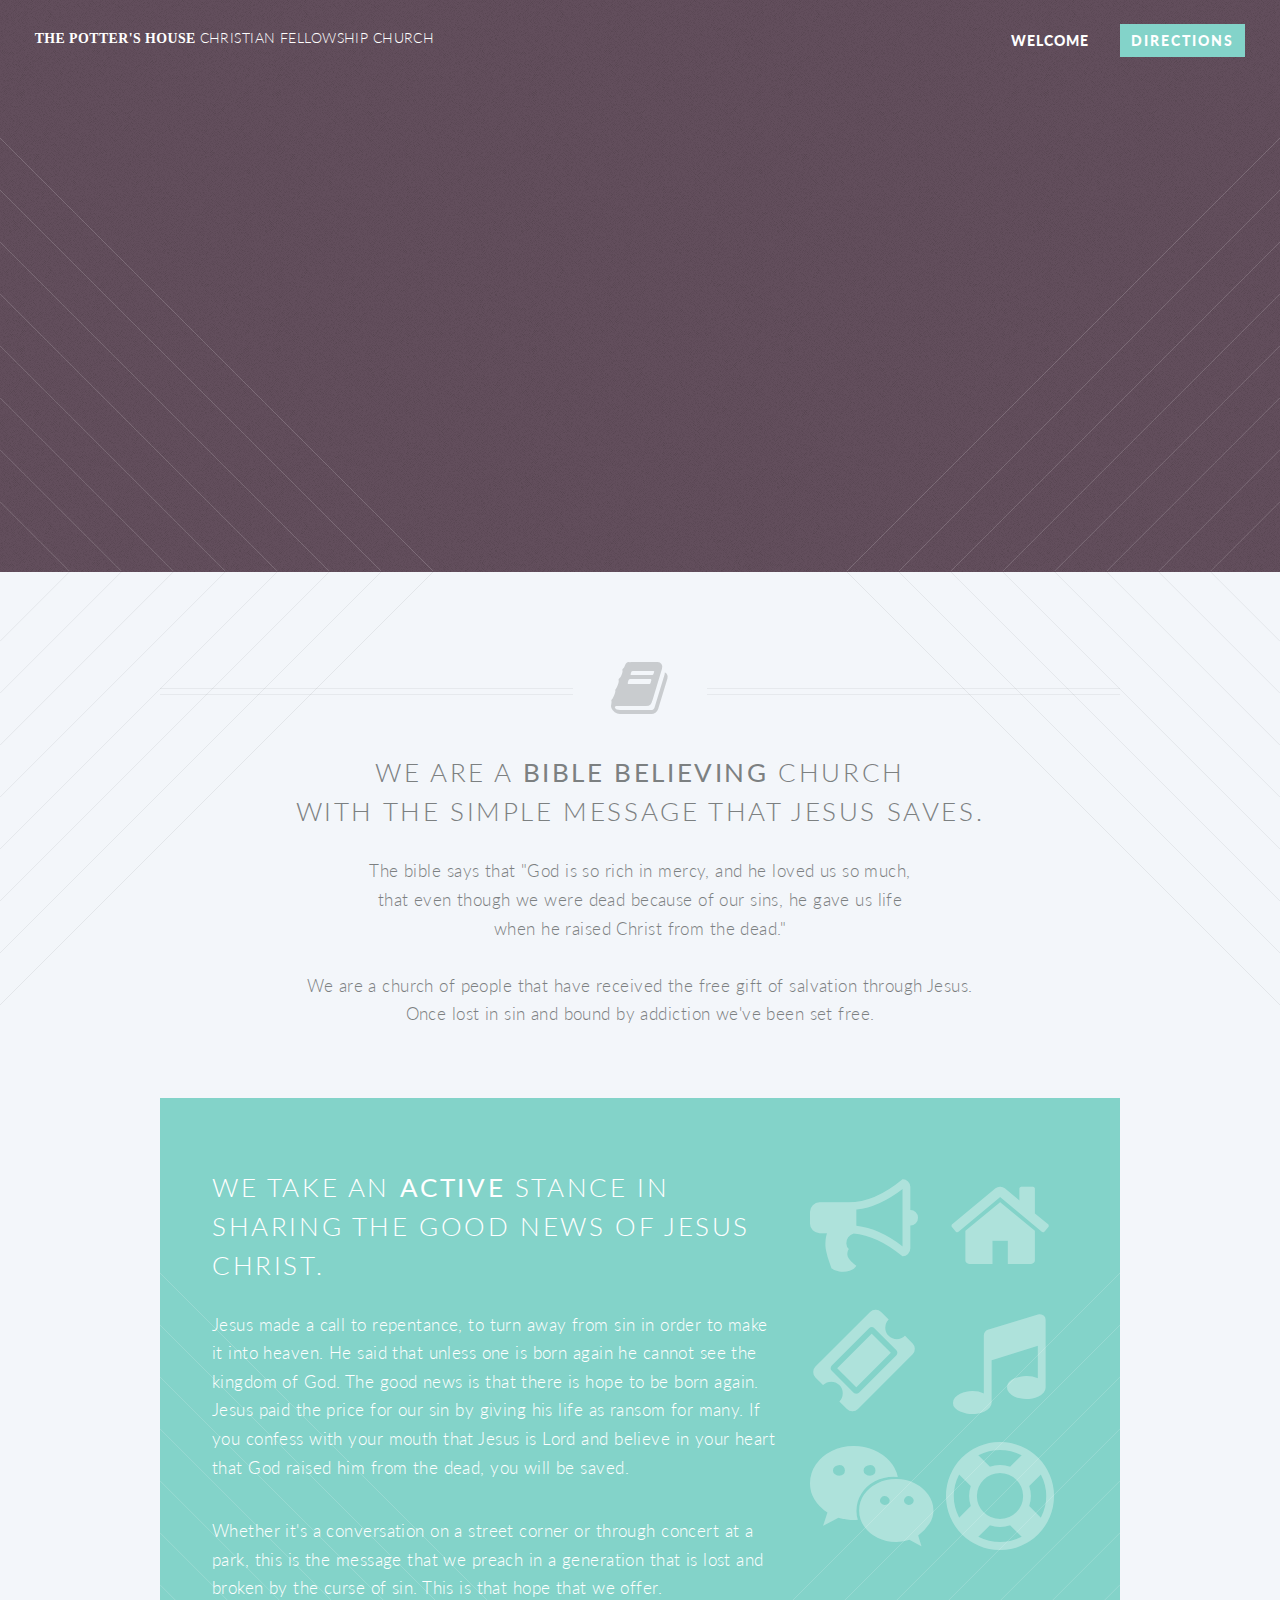
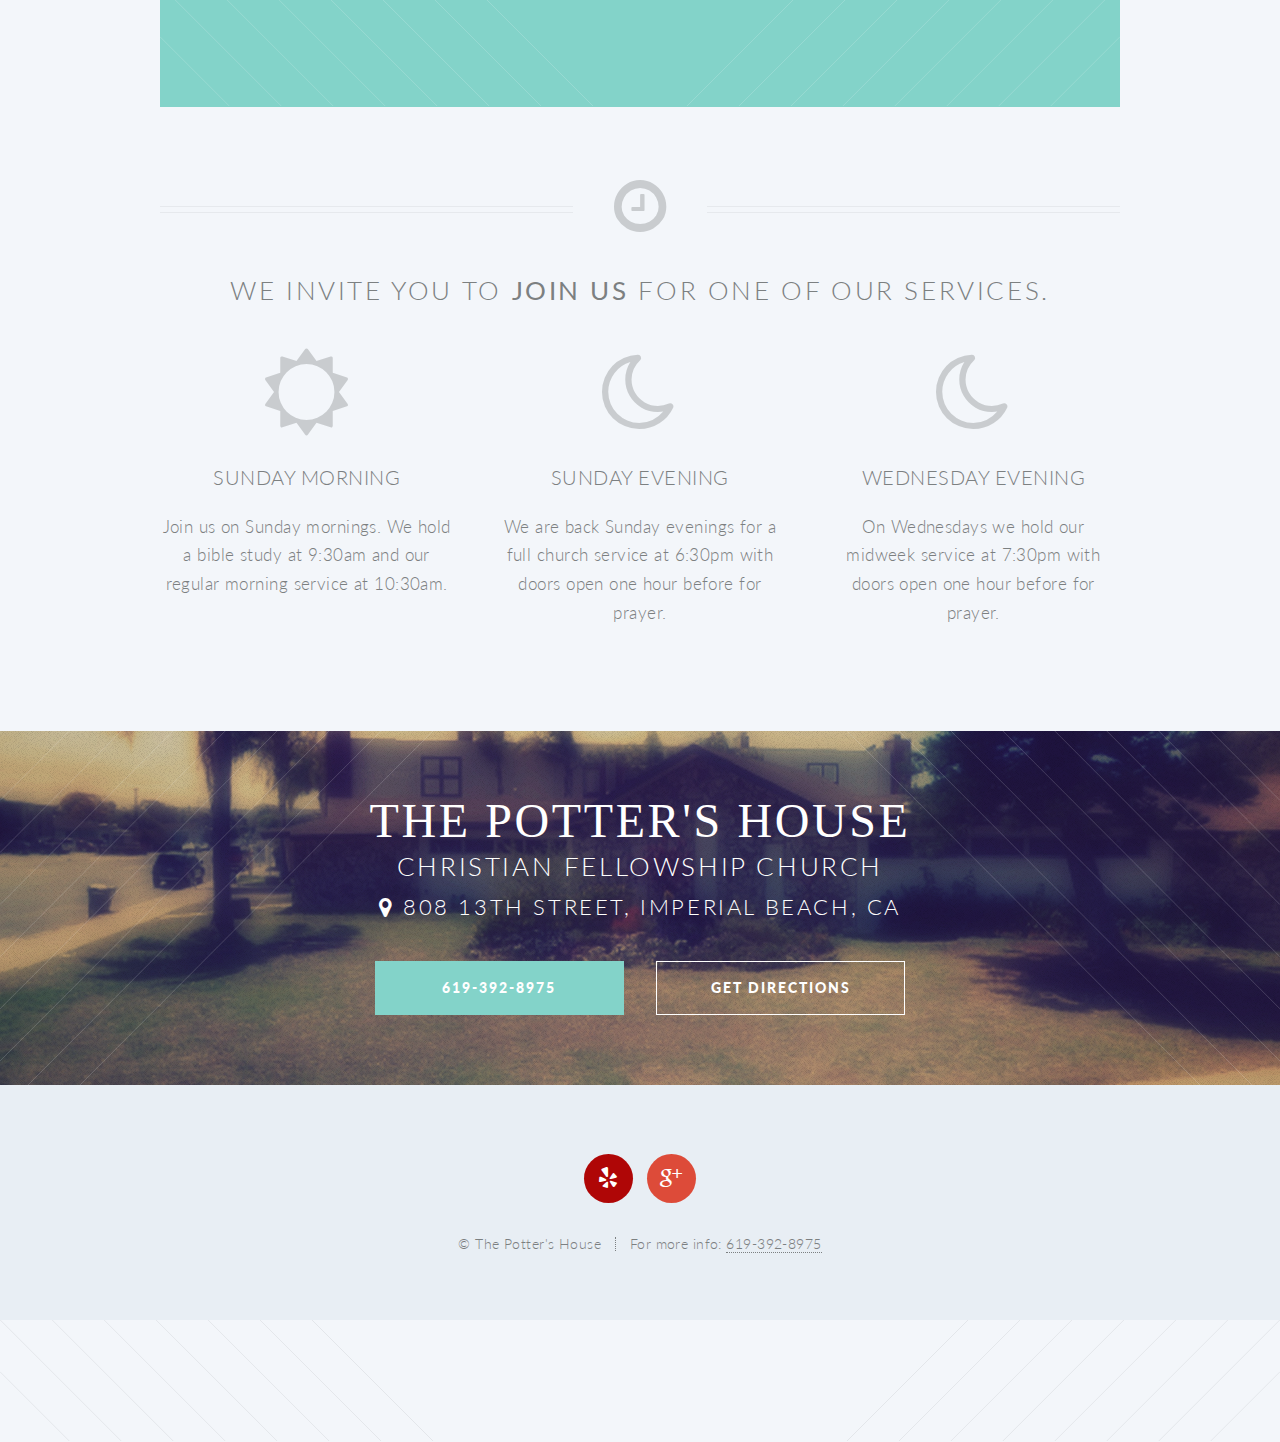
<file: index.html>
<!DOCTYPE HTML>
<!--
	Twenty by HTML5 UP
	html5up.net | @n33co
	Free for personal and commercial use under the CCA 3.0 license (html5up.net/license)
-->
<html>
	<head>
		<title>The Potter's House Christian Fellowship Church - Imperial Beach, CA</title>
		<meta http-equiv="content-type" content="text/html; charset=utf-8" />
		<meta name="description" content="" />
		<meta name="keywords" content="" />
		<!--[if lte IE 8]><script src="css/ie/html5shiv.js"></script><![endif]-->
		<script src="js/jquery.min.js"></script>
		<script src="js/jquery.dropotron.min.js"></script>
		<script src="js/jquery.scrolly.min.js"></script>
		<script src="js/jquery.scrollgress.min.js"></script>
		<script src="js/skel.min.js"></script>
		<script src="js/skel-layers.min.js"></script>
		<script src="js/init.js"></script>
    <link rel="stylesheet" href="css/socicon.css" />
		<noscript>
      <link href='http://fonts.googleapis.com/css?family=Cinzel:700' rel='stylesheet' type='text/css'>
			<link rel="stylesheet" href="css/skel.css" />
			<link rel="stylesheet" href="css/style.css" />
			<link rel="stylesheet" href="css/style-wide.css" />
			<link rel="stylesheet" href="css/style-noscript.css" />
		</noscript>
		<!--[if lte IE 8]><link rel="stylesheet" href="css/ie/v8.css" /><![endif]-->
		<!--[if lte IE 9]><link rel="stylesheet" href="css/ie/v9.css" /><![endif]-->
	</head>
	<body class="index">
	
		<!-- Header -->
			<header id="header" class="alt">
				<h1 id="logo"><a href="index.html">The Potter's House <span>Christian Fellowship Church</span></a></h1>
				<nav id="nav">
					<ul>
						<li class="current"><a href="index.html">Welcome</a></li>
            <li><a class="button special" target="_new" href="https://www.google.com/maps/dir//The+Potter's+House+Christian+Fellowship+Church,+808+13th+St,+Imperial+Beach,+CA+91932/@32.5826899,-117.1063099,17z/data=!4m9!4m8!1m0!1m5!1m1!1s0x80d94c41ccf01a27:0x5a7e1f4c4caec314!2m2!1d-117.106025!2d32.582003!3e4">Directions</a></li>
						<!--<li class="submenu">
							<a href="">Layouts</a>
							<ul>
								<li><a href="left-sidebar.html">Left Sidebar</a></li>
								<li><a href="right-sidebar.html">Right Sidebar</a></li>
								<li><a href="no-sidebar.html">No Sidebar</a></li>
								<li><a href="contact.html">Contact</a></li>
								<li class="submenu">
									<a href="">Submenu</a>
									<ul>
										<li><a href="#">Dolore Sed</a></li>
										<li><a href="#">Consequat</a></li>
										<li><a href="#">Lorem Magna</a></li>
										<li><a href="#">Sed Magna</a></li>
										<li><a href="#">Ipsum Nisl</a></li>
									</ul>
								</li>
							</ul>
						</li>-->
						<!--<li><a href="#" class="button special">Prayer Request</a></li>-->
					</ul>
				</nav>
			</header>

		<!-- Banner -->		
			<section id="banner">
				
				<!--
					".inner" is set up as an inline-block so it automatically expands
					in both directions to fit whatever's inside it. This means it won't
					automatically wrap lines, so be sure to use line breaks where
					appropriate (<br />).
				-->
				<div class="inner">
					
					<header>
						<h2>The Potter's House</h2>
					</header>
					<p>A Christian church in Imperial Beach, CA<br> where <strong>Jesus</strong> is changing lives.</p>
					<footer>
						<ul class="buttons vertical">
							<li><a href="#main" class="button fit scrolly">Tell Me More</a></li>
						</ul>
					</footer>
				
				</div>
				
			</section>
		
		<!-- Main -->
			<article id="main">

				<header class="special container">
					<span class="icon fa-book"></span>
					<h2>We are a <strong>bible believing</strong> church<br />
					with the simple message that Jesus saves.</h2>
					<p>The bible says that "God is so rich in mercy, and he loved us so much,<br>
          that even though we were dead because of our sins, he gave us life<br>when he raised Christ from the dead."</p>
          <br>
          <p>We are a church of people that have received the free gift of salvation through Jesus.
          <br>Once lost in sin and bound by addiction we've been set free.</p>
				</header>
					
				<!-- One -->
					<section class="wrapper style2 container special-alt">
						<div class="row half">
							<div class="8u">
							
								<header>
									<h2>We take an <strong>active</strong> stance in sharing the good news of Jesus Christ.</h2>
								</header>
								<p>Jesus made a call to repentance, to turn away from sin in order to make it into heaven. He said that unless one is born again he cannot see the kingdom of God.
                The good news is that there is hope to be born again. Jesus paid the price for our sin by giving his life as ransom for many. If you confess with your mouth that Jesus is Lord and believe in your heart that God raised him from the dead, you will be saved.</p>
                <p>Whether it's a conversation on a street corner or through concert at a park, this is the message that we preach in a generation that is lost and broken by the curse of sin. This is that hope that we offer.</p>
								<!--<footer>
									<ul class="buttons">
										<li><a href="#" class="button">Find Out More</a></li>
									</ul>
								</footer>-->
							</div>
							<div class="4u skel-cell-important">
							
								<ul class="featured-icons">
									<li><span class="icon fa-bullhorn"><span class="label">Street Preaching</span></span></li>
									<li><span class="icon fa-home"><span class="label">Door-to-door</span></span></li>
									<li><span class="icon fa-ticket"><span class="label">Drama</span></span></li>
									<li><span class="icon fa-music"><span class="label">Concerts</span></span></li>
									<li><span class="icon fa-wechat"><span class="label">One-on-one</span></span></li>
									<li><span class="icon fa-life-ring"><span class="label">Spreading Jesus</span></span></li>
								</ul>
							
							</div>				
						</div>
					</section>
					
				<!-- Two -->
					<section class="wrapper style1 container special">
            <div class="row">
              <div class="12u">
              	<header class="special" style="margin-bottom: 0">
                  <span class="icon fa-clock-o"></span>
									<h2>We invite you to <strong>join us</strong> for one of our services.</h2>
								</header>
              </div>
            </div>
						<div class="row">
							<div class="4u">
							
								<section>
									<span class="icon featured fa-sun-o"></span>
									<header>
										<h3>Sunday Morning</h3>
									</header>
									<p>Join us on Sunday mornings. We hold a bible study at 9:30am and our regular morning service at 10:30am.</p>
								</section>
							
							</div>
							<div class="4u">
							
								<section>
									<span class="icon featured fa-moon-o"></span>
									<header>
										<h3>Sunday Evening</h3>
									</header>
									<p>We are back Sunday evenings for a full church service at 6:30pm with doors open one hour before for prayer.</p>
								</section>
							
							</div>
							<div class="4u">
							
								<section>
									<span class="icon featured fa-moon-o"></span>
									<header>
										<h3>Wednesday Evening</h3>
									</header>
									<p>On Wednesdays we hold our midweek service at 7:30pm with doors open one hour before for prayer.</p>
								</section>
							
							</div>
						</div>
					</section>
					
				<!-- Three -->
					<!--<section class="wrapper style3 container special">
					
						<header class="major">
							<h2>Next look at this <strong>cool stuff</strong></h2>
						</header>
						
						<div class="row">
							<div class="6u">
							
								<section>
									<a href="#" class="image featured"><img src="images/pic01.jpg" alt="" /></a>
									<header>
										<h3>A Really Fast Train</h3>
									</header>
									<p>Sed tristique purus vitae volutpat commodo suscipit amet sed nibh. Proin a ullamcorper sed blandit. Sed tristique purus vitae volutpat commodo suscipit ullamcorper sed blandit lorem ipsum dolore.</p>
								</section>

							</div>
							<div class="6u">
							
								<section>
									<a href="#" class="image featured"><img src="images/pic02.jpg" alt="" /></a>
									<header>
										<h3>An Airport Terminal</h3>
									</header>
									<p>Sed tristique purus vitae volutpat commodo suscipit amet sed nibh. Proin a ullamcorper sed blandit. Sed tristique purus vitae volutpat commodo suscipit ullamcorper sed blandit lorem ipsum dolore.</p>
								</section>

							</div>
						</div>
						<div class="row">
							<div class="6u">
							
								<section>
									<a href="#" class="image featured"><img src="images/pic03.jpg" alt="" /></a>
									<header>
										<h3>Hyperspace Travel</h3>
									</header>
									<p>Sed tristique purus vitae volutpat commodo suscipit amet sed nibh. Proin a ullamcorper sed blandit. Sed tristique purus vitae volutpat commodo suscipit ullamcorper sed blandit lorem ipsum dolore.</p>
								</section>

							</div>
							<div class="6u">
							
								<section>
									<a href="#" class="image featured"><img src="images/pic04.jpg" alt="" /></a>
									<header>
										<h3>And Another Train</h3>
									</header>
									<p>Sed tristique purus vitae volutpat commodo suscipit amet sed nibh. Proin a ullamcorper sed blandit. Sed tristique purus vitae volutpat commodo suscipit ullamcorper sed blandit lorem ipsum dolore.</p>
								</section>

							</div>
						</div>

						<footer class="major">
							<ul class="buttons">
								<li><a href="#" class="button">See More</a></li>
							</ul>
						</footer>
					
					</section>
					
			</article>-->

		<!-- CTA -->
			<section id="cta">
			
				<header>
					<h2>
            <strong>The Potter's House</strong>
            <br>Christian Fellowship Church
            <br><span class="address icon fa-map-marker"> 808 13th Street, Imperial Beach, CA</span>
          </h2>
				</header>
				<footer>
					<ul class="buttons">
						<li><a href="tel:619-392-8975" class="button special">619-392-8975</a></li>
						<li><a target="_new" href="https://www.google.com/maps/dir//The+Potter's+House+Christian+Fellowship+Church,+808+13th+St,+Imperial+Beach,+CA+91932/@32.5826899,-117.1063099,17z/data=!4m9!4m8!1m0!1m5!1m1!1s0x80d94c41ccf01a27:0x5a7e1f4c4caec314!2m2!1d-117.106025!2d32.582003!3e4" class="button">Get Directions</a></li>
          </ul>
				</footer>
			
			</section>

		<!-- Footer -->
			<footer id="footer">
			
				<ul class="icons">
					<li><a target="_new" href="http://www.yelp.com/biz/the-potters-house-imperial-beach" class="icon circle yelp"><span class="label">Yelp</span></a></li>
					<li><a target="_new" href="https://plus.google.com/118010167461051331833/about" class="icon circle google-plus"><span class="label">Google+</span></a></li>
				</ul>
				
				<ul class="copyright">
					<li>&copy; The Potter's House</li><li>For more info: <a href="tel:619-392-8975"">619-392-8975</a></li>
				</ul>
			
			</footer>

	</body>
</html>
</file>
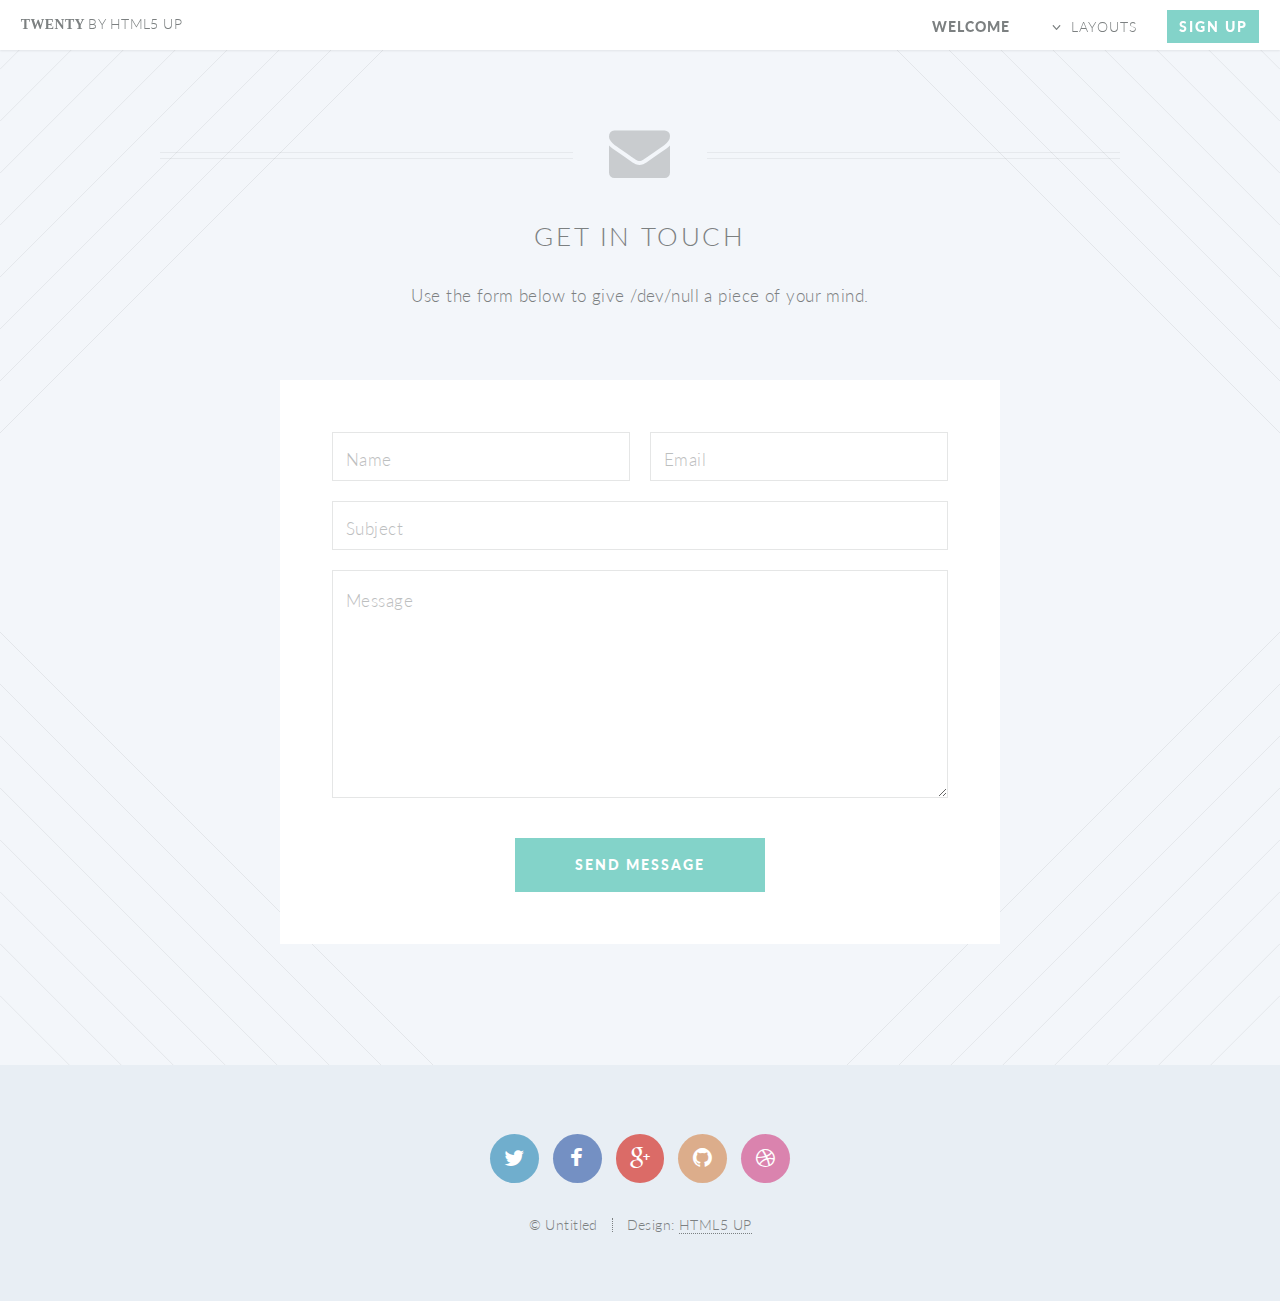
<file: contact.html>
<!DOCTYPE HTML>
<!--
	Twenty by HTML5 UP
	html5up.net | @n33co
	Free for personal and commercial use under the CCA 3.0 license (html5up.net/license)
-->
<html>
	<head>
		<title>Contact - Twenty by HTML5 UP</title>
		<meta http-equiv="content-type" content="text/html; charset=utf-8" />
		<meta name="description" content="" />
		<meta name="keywords" content="" />
		<!--[if lte IE 8]><script src="css/ie/html5shiv.js"></script><![endif]-->
		<script src="js/jquery.min.js"></script>
		<script src="js/jquery.dropotron.min.js"></script>
		<script src="js/jquery.scrolly.min.js"></script>
		<script src="js/jquery.scrollgress.min.js"></script>
		<script src="js/skel.min.js"></script>
		<script src="js/skel-layers.min.js"></script>
		<script src="js/init.js"></script>
		<noscript>
			<link rel="stylesheet" href="css/skel.css" />
			<link rel="stylesheet" href="css/style.css" />
			<link rel="stylesheet" href="css/style-wide.css" />
			<link rel="stylesheet" href="css/style-noscript.css" />
		</noscript>
		<!--[if lte IE 8]><link rel="stylesheet" href="css/ie/v8.css" /><![endif]-->
		<!--[if lte IE 9]><link rel="stylesheet" href="css/ie/v9.css" /><![endif]-->
	</head>
	<body class="contact">
	
		<!-- Header -->
			<header id="header">
				<h1 id="logo"><a href="index.html">Twenty <span>by HTML5 UP</span></a></h1>
				<nav id="nav">
					<ul>
						<li class="current"><a href="index.html">Welcome</a></li>
						<li class="submenu">
							<a href="">Layouts</a>
							<ul>
								<li><a href="left-sidebar.html">Left Sidebar</a></li>
								<li><a href="right-sidebar.html">Right Sidebar</a></li>
								<li><a href="no-sidebar.html">No Sidebar</a></li>
								<li><a href="contact.html">Contact</a></li>
								<li class="submenu">
									<a href="">Submenu</a>
									<ul>
										<li><a href="#">Dolore Sed</a></li>
										<li><a href="#">Consequat</a></li>
										<li><a href="#">Lorem Magna</a></li>
										<li><a href="#">Sed Magna</a></li>
										<li><a href="#">Ipsum Nisl</a></li>
									</ul>
								</li>
							</ul>
						</li>
						<li><a href="#" class="button special">Sign Up</a></li>
					</ul>
				</nav>
			</header>
		
		<!-- Main -->
			<article id="main">

				<header class="special container">
					<span class="icon fa-envelope"></span>
					<h2>Get In Touch</h2>
					<p>Use the form below to give /dev/null a piece of your mind.</p>
				</header>
					
				<!-- One -->
					<section class="wrapper style4 special container small">
					
						<!-- Content -->
							<div class="content">
								<form>
									<div class="row half no-collapse-1">
										<div class="6u">
											<input type="text" name="name" placeholder="Name" />
										</div>
										<div class="6u">
											<input type="text" name="email" placeholder="Email" />
										</div>
									</div>
									<div class="row half">
										<div class="12u">
											<input type="text" name="subject" placeholder="Subject" />
										</div>
									</div>
									<div class="row half">
										<div class="12u">
											<textarea name="message" placeholder="Message" rows="7"></textarea>
										</div>
									</div>
									<div class="row">
										<div class="12u">
											<ul class="buttons">
												<li><input type="submit" class="special" value="Send Message" /></li>
											</ul>
										</div>
									</div>
								</form>
							</div>
							
					</section>
				
			</article>

		<!-- Footer -->
			<footer id="footer">
			
				<ul class="icons">
					<li><a href="#" class="icon circle fa-twitter"><span class="label">Twitter</span></a></li>
					<li><a href="#" class="icon circle fa-facebook"><span class="label">Facebook</span></a></li>
					<li><a href="#" class="icon circle fa-google-plus"><span class="label">Google+</span></a></li>
					<li><a href="#" class="icon circle fa-github"><span class="label">Github</span></a></li>
					<li><a href="#" class="icon circle fa-dribbble"><span class="label">Dribbble</span></a></li>
				</ul>
				
				<ul class="copyright">
					<li>&copy; Untitled</li><li>Design: <a href="http://html5up.net">HTML5 UP</a></li>
				</ul>
			
			</footer>

	</body>
</html>
</file>
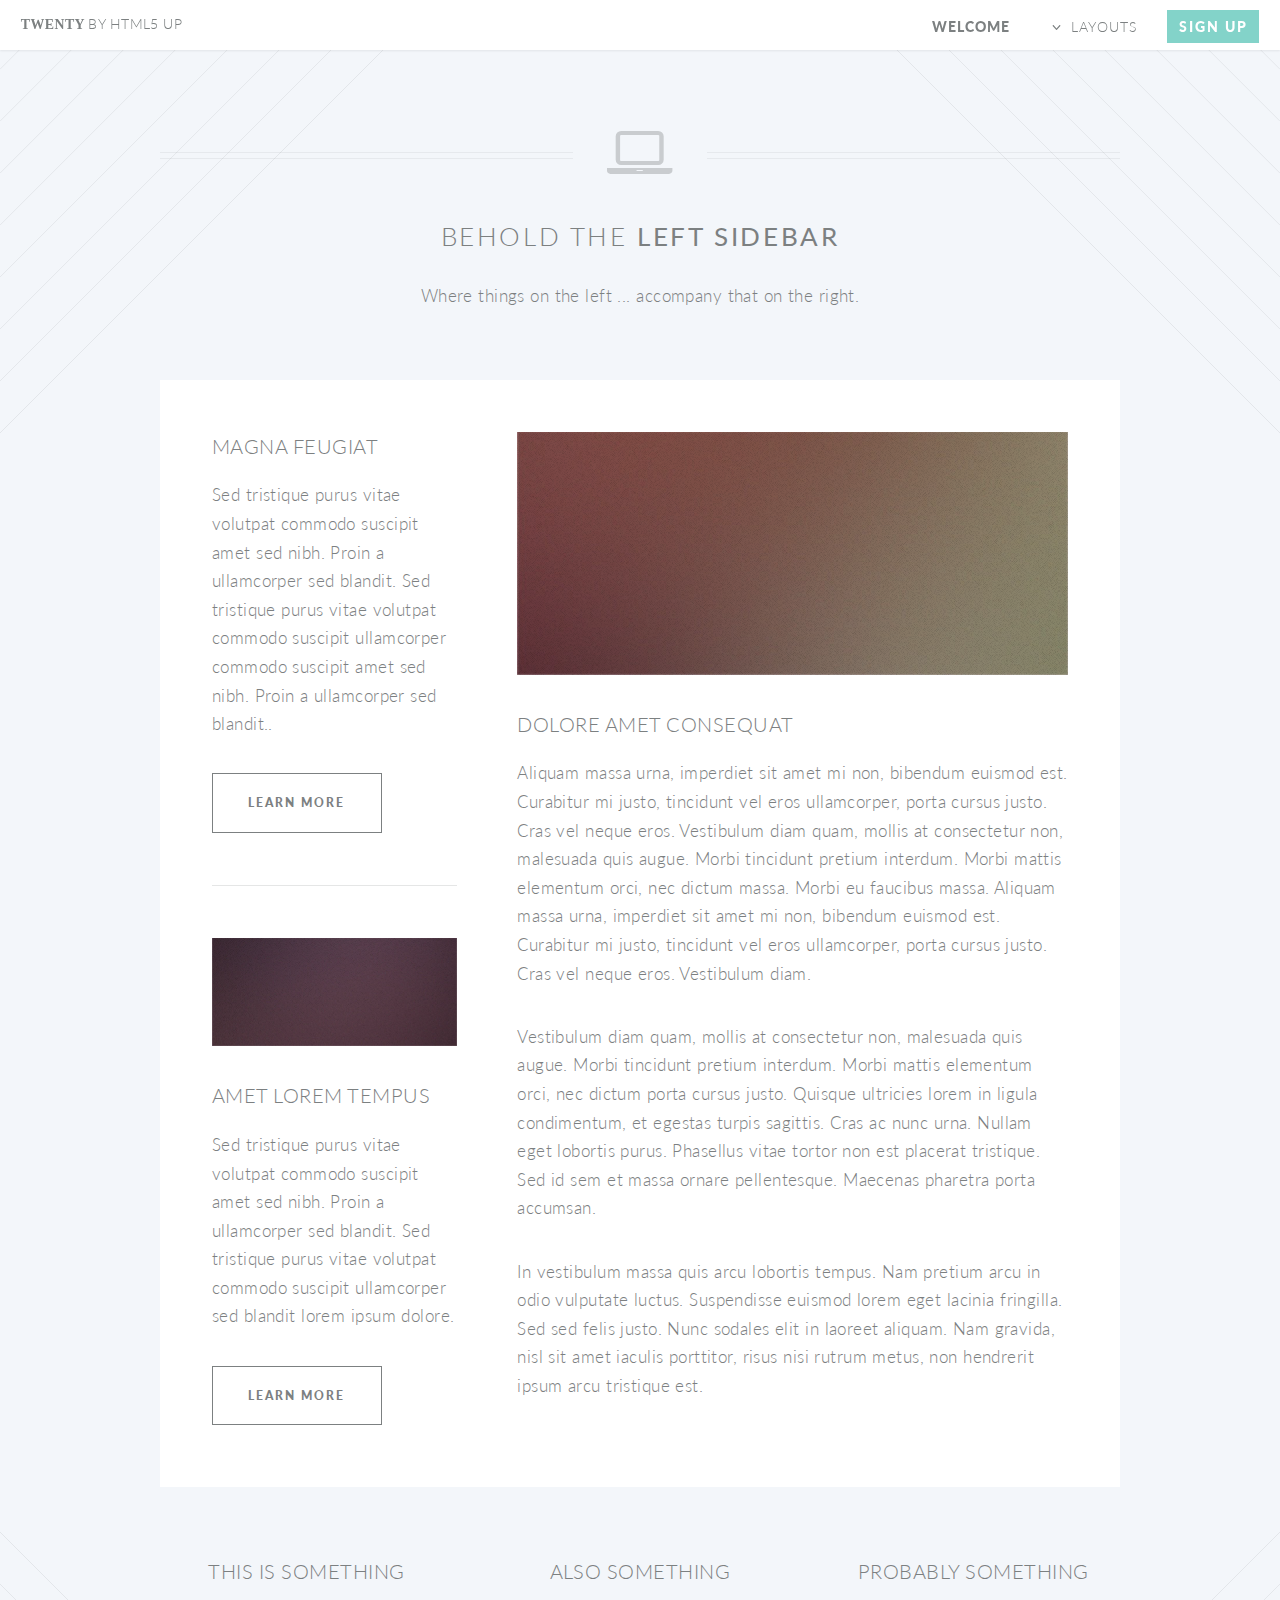
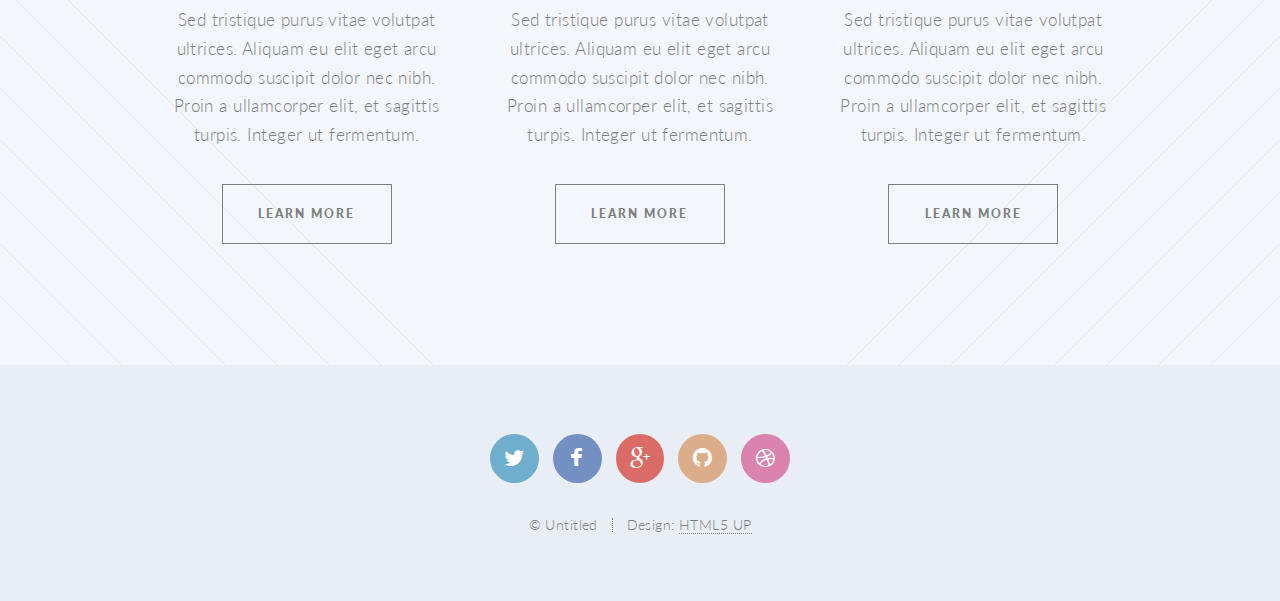
<file: left-sidebar.html>
<!DOCTYPE HTML>
<!--
	Twenty by HTML5 UP
	html5up.net | @n33co
	Free for personal and commercial use under the CCA 3.0 license (html5up.net/license)
-->
<html>
	<head>
		<title>Left Sidebar - Twenty by HTML5 UP</title>
		<meta http-equiv="content-type" content="text/html; charset=utf-8" />
		<meta name="description" content="" />
		<meta name="keywords" content="" />
		<!--[if lte IE 8]><script src="css/ie/html5shiv.js"></script><![endif]-->
		<script src="js/jquery.min.js"></script>
		<script src="js/jquery.dropotron.min.js"></script>
		<script src="js/jquery.scrolly.min.js"></script>
		<script src="js/jquery.scrollgress.min.js"></script>
		<script src="js/skel.min.js"></script>
		<script src="js/skel-layers.min.js"></script>
		<script src="js/init.js"></script>
		<noscript>
			<link rel="stylesheet" href="css/skel.css" />
			<link rel="stylesheet" href="css/style.css" />
			<link rel="stylesheet" href="css/style-wide.css" />
			<link rel="stylesheet" href="css/style-noscript.css" />
		</noscript>
		<!--[if lte IE 8]><link rel="stylesheet" href="css/ie/v8.css" /><![endif]-->
		<!--[if lte IE 9]><link rel="stylesheet" href="css/ie/v9.css" /><![endif]-->
	</head>
	<body class="left-sidebar">
	
		<!-- Header -->
			<header id="header">
				<h1 id="logo"><a href="index.html">Twenty <span>by HTML5 UP</span></a></h1>
				<nav id="nav">
					<ul>
						<li class="current"><a href="index.html">Welcome</a></li>
						<li class="submenu">
							<a href="">Layouts</a>
							<ul>
								<li><a href="left-sidebar.html">Left Sidebar</a></li>
								<li><a href="right-sidebar.html">Right Sidebar</a></li>
								<li><a href="no-sidebar.html">No Sidebar</a></li>
								<li><a href="contact.html">Contact</a></li>
								<li class="submenu">
									<a href="">Submenu</a>
									<ul>
										<li><a href="#">Dolore Sed</a></li>
										<li><a href="#">Consequat</a></li>
										<li><a href="#">Lorem Magna</a></li>
										<li><a href="#">Sed Magna</a></li>
										<li><a href="#">Ipsum Nisl</a></li>
									</ul>
								</li>
							</ul>
						</li>
						<li><a href="#" class="button special">Sign Up</a></li>
					</ul>
				</nav>
			</header>
		
		<!-- Main -->
			<article id="main">

				<header class="special container">
					<span class="icon fa-laptop"></span>
					<h2>Behold the <strong>Left Sidebar</strong></h2>
					<p>Where things on the left ... accompany that on the right.</p>
				</header>
					
				<!-- One -->
					<section class="wrapper style4 container">
					
						<div class="row oneandhalf">
							<div class="4u">
								
								<!-- Sidebar -->
									<div class="sidebar">
										<section>
											<header>
												<h3>Magna Feugiat</h3>
											</header>
											<p>Sed tristique purus vitae volutpat commodo suscipit amet sed nibh. Proin a ullamcorper sed blandit. Sed tristique purus vitae volutpat commodo suscipit ullamcorper commodo suscipit amet sed nibh. Proin a ullamcorper sed blandit..</p>
											<footer>
												<ul class="buttons">
													<li><a href="#" class="button small">Learn More</a></li>
												</ul>
											</footer>
										</section>

										<section>
											<a href="#" class="image featured"><img src="images/pic03.jpg" alt="" /></a>
											<header>
												<h3>Amet Lorem Tempus</h3>
											</header>
											<p>Sed tristique purus vitae volutpat commodo suscipit amet sed nibh. Proin a ullamcorper sed blandit. Sed tristique purus vitae volutpat commodo suscipit ullamcorper sed blandit lorem ipsum dolore.</p>
											<footer>
												<ul class="buttons">
													<li><a href="#" class="button small">Learn More</a></li>
												</ul>
											</footer>
										</section>
									</div>

							</div>
							<div class="8u skel-cell-important">
								
								<!-- Content -->
									<div class="content">
										<section>
											<a href="#" class="image featured"><img src="images/pic02.jpg" alt="" /></a>
											<header>
												<h3>Dolore Amet Consequat</h3>
											</header>
											<p>Aliquam massa urna, imperdiet sit amet mi non, bibendum euismod est. Curabitur mi justo, tincidunt vel eros ullamcorper, porta cursus justo. Cras vel neque eros. Vestibulum diam quam, mollis at consectetur non, malesuada quis augue. Morbi tincidunt pretium interdum. Morbi mattis elementum orci, nec dictum massa. Morbi eu faucibus massa. Aliquam massa urna, imperdiet sit amet mi non, bibendum euismod est. Curabitur mi justo, tincidunt vel eros ullamcorper, porta cursus justo. Cras vel neque eros. Vestibulum diam.</p>
											<p>Vestibulum diam quam, mollis at consectetur non, malesuada quis augue. Morbi tincidunt pretium interdum. Morbi mattis elementum orci, nec dictum porta cursus justo. Quisque ultricies lorem in ligula condimentum, et egestas turpis sagittis. Cras ac nunc urna. Nullam eget lobortis purus. Phasellus vitae tortor non est placerat tristique. Sed id sem et massa ornare pellentesque. Maecenas pharetra porta accumsan. </p>
											<p>In vestibulum massa quis arcu lobortis tempus. Nam pretium arcu in odio vulputate luctus. Suspendisse euismod lorem eget lacinia fringilla. Sed sed felis justo. Nunc sodales elit in laoreet aliquam. Nam gravida, nisl sit amet iaculis porttitor, risus nisi rutrum metus, non hendrerit ipsum arcu tristique est.</p>
										</section>
									</div>
	
							</div>
						</div>					
					</section>

				<!-- Two -->
					<section class="wrapper style1 container special">
						<div class="row">
							<div class="4u">
							
								<section>
									<header>
										<h3>This is Something</h3>
									</header>
									<p>Sed tristique purus vitae volutpat ultrices. Aliquam eu elit eget arcu commodo suscipit dolor nec nibh. Proin a ullamcorper elit, et sagittis turpis. Integer ut fermentum.</p>
									<footer>
										<ul class="buttons">
											<li><a href="#" class="button small">Learn More</a></li>
										</ul>
									</footer>
								</section>
							
							</div>
							<div class="4u">
							
								<section>
									<header>
										<h3>Also Something</h3>
									</header>
									<p>Sed tristique purus vitae volutpat ultrices. Aliquam eu elit eget arcu commodo suscipit dolor nec nibh. Proin a ullamcorper elit, et sagittis turpis. Integer ut fermentum.</p>
									<footer>
										<ul class="buttons">
											<li><a href="#" class="button small">Learn More</a></li>
										</ul>
									</footer>
								</section>
							
							</div>
							<div class="4u">
							
								<section>
									<header>
										<h3>Probably Something</h3>
									</header>
									<p>Sed tristique purus vitae volutpat ultrices. Aliquam eu elit eget arcu commodo suscipit dolor nec nibh. Proin a ullamcorper elit, et sagittis turpis. Integer ut fermentum.</p>
									<footer>
										<ul class="buttons">
											<li><a href="#" class="button small">Learn More</a></li>
										</ul>
									</footer>
								</section>
							
							</div>
						</div>
					</section>
					
			</article>

		<!-- Footer -->
			<footer id="footer">
			
				<ul class="icons">
					<li><a href="#" class="icon circle fa-twitter"><span class="label">Twitter</span></a></li>
					<li><a href="#" class="icon circle fa-facebook"><span class="label">Facebook</span></a></li>
					<li><a href="#" class="icon circle fa-google-plus"><span class="label">Google+</span></a></li>
					<li><a href="#" class="icon circle fa-github"><span class="label">Github</span></a></li>
					<li><a href="#" class="icon circle fa-dribbble"><span class="label">Dribbble</span></a></li>
				</ul>
				
				<ul class="copyright">
					<li>&copy; Untitled</li><li>Design: <a href="http://html5up.net">HTML5 UP</a></li>
				</ul>
			
			</footer>

	</body>
</html>
</file>
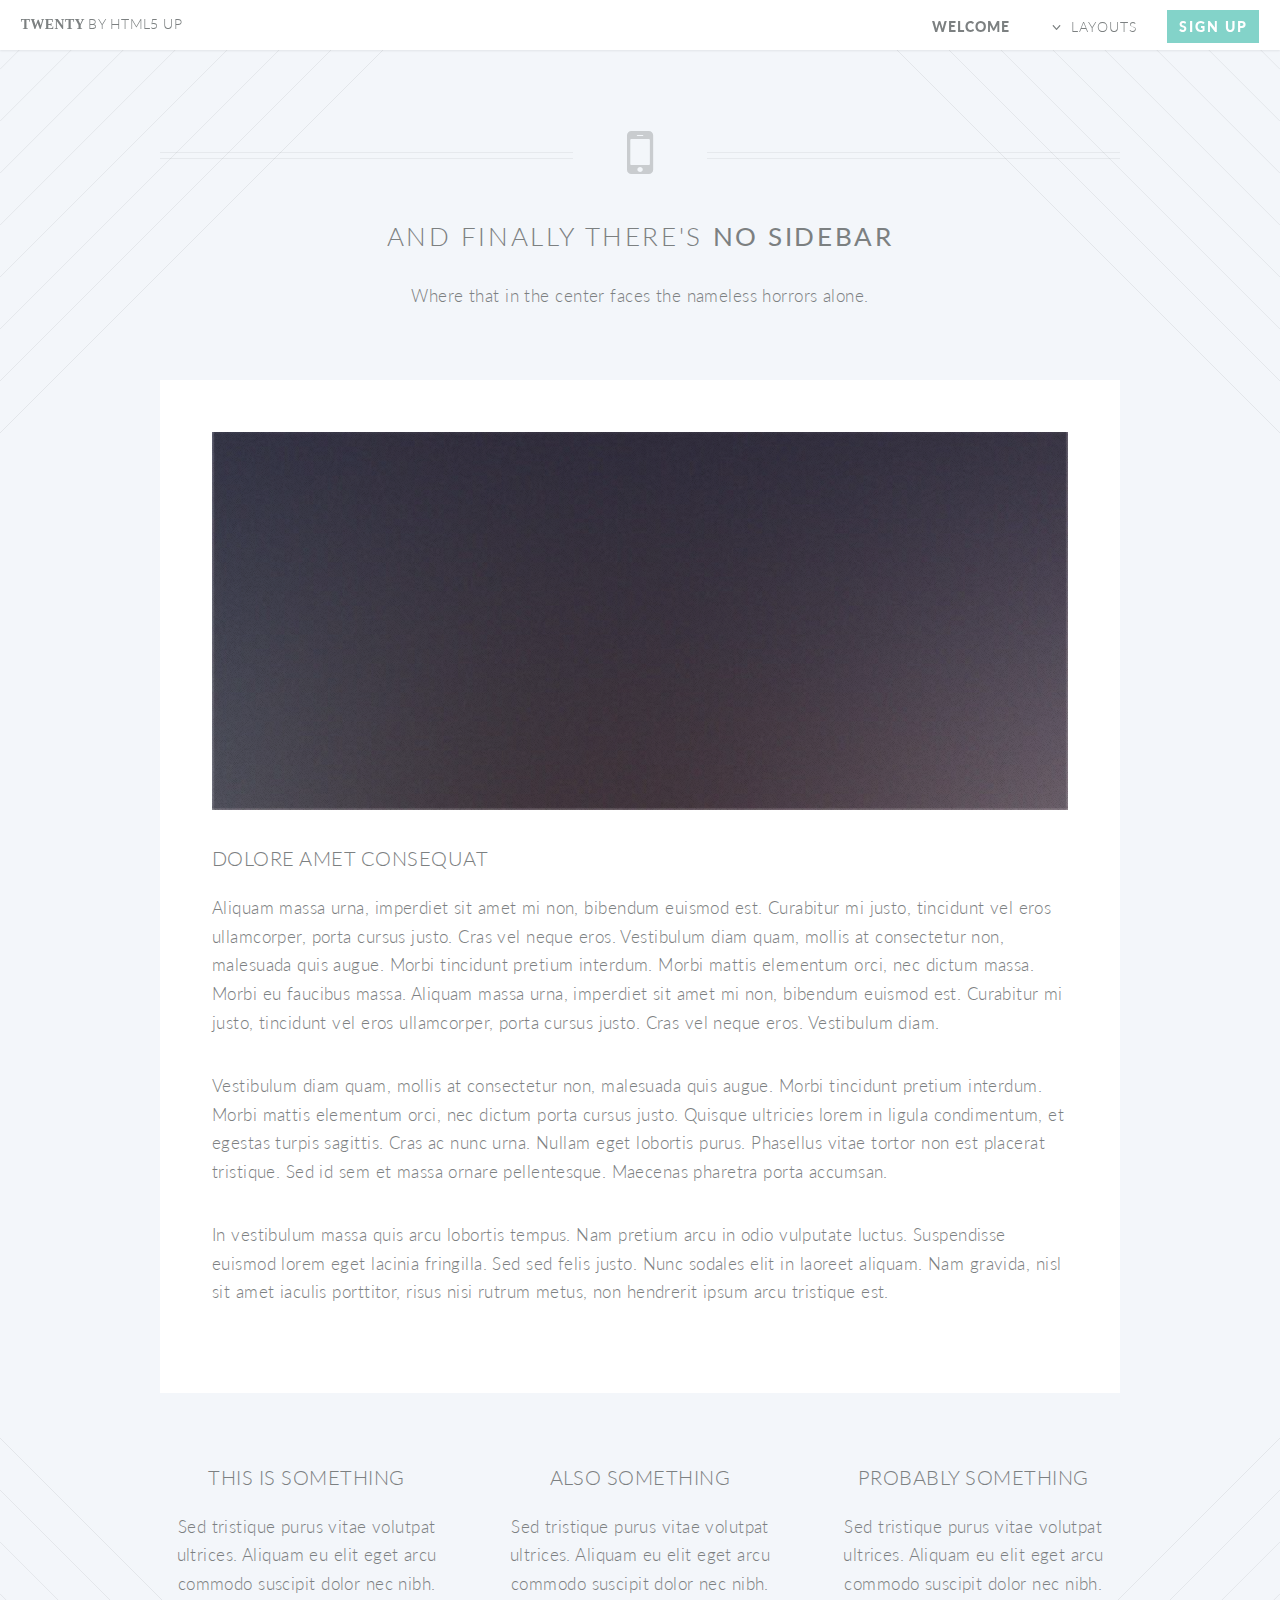
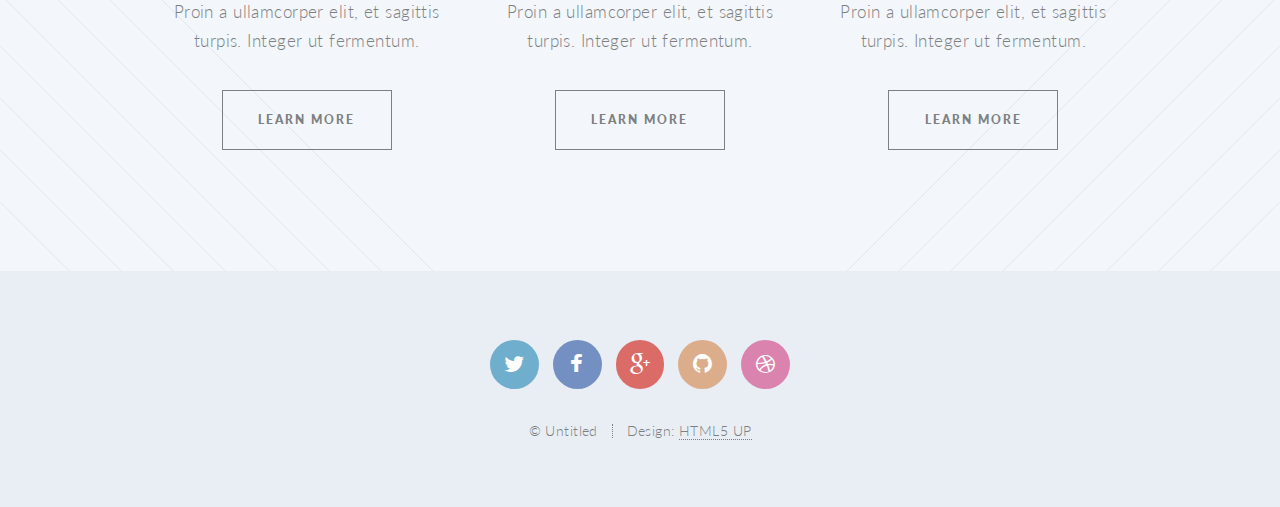
<file: no-sidebar.html>
<!DOCTYPE HTML>
<!--
	Twenty by HTML5 UP
	html5up.net | @n33co
	Free for personal and commercial use under the CCA 3.0 license (html5up.net/license)
-->
<html>
	<head>
		<title>No Sidebar - Twenty by HTML5 UP</title>
		<meta http-equiv="content-type" content="text/html; charset=utf-8" />
		<meta name="description" content="" />
		<meta name="keywords" content="" />
		<!--[if lte IE 8]><script src="css/ie/html5shiv.js"></script><![endif]-->
		<script src="js/jquery.min.js"></script>
		<script src="js/jquery.dropotron.min.js"></script>
		<script src="js/jquery.scrolly.min.js"></script>
		<script src="js/jquery.scrollgress.min.js"></script>
		<script src="js/skel.min.js"></script>
		<script src="js/skel-layers.min.js"></script>
		<script src="js/init.js"></script>
		<noscript>
			<link rel="stylesheet" href="css/skel.css" />
			<link rel="stylesheet" href="css/style.css" />
			<link rel="stylesheet" href="css/style-wide.css" />
			<link rel="stylesheet" href="css/style-noscript.css" />
		</noscript>
		<!--[if lte IE 8]><link rel="stylesheet" href="css/ie/v8.css" /><![endif]-->
		<!--[if lte IE 9]><link rel="stylesheet" href="css/ie/v9.css" /><![endif]-->
	</head>
	<body class="no-sidebar">
	
		<!-- Header -->
			<header id="header">
				<h1 id="logo"><a href="index.html">Twenty <span>by HTML5 UP</span></a></h1>
				<nav id="nav">
					<ul>
						<li class="current"><a href="index.html">Welcome</a></li>
						<li class="submenu">
							<a href="">Layouts</a>
							<ul>
								<li><a href="left-sidebar.html">Left Sidebar</a></li>
								<li><a href="right-sidebar.html">Right Sidebar</a></li>
								<li><a href="no-sidebar.html">No Sidebar</a></li>
								<li><a href="contact.html">Contact</a></li>
								<li class="submenu">
									<a href="">Submenu</a>
									<ul>
										<li><a href="#">Dolore Sed</a></li>
										<li><a href="#">Consequat</a></li>
										<li><a href="#">Lorem Magna</a></li>
										<li><a href="#">Sed Magna</a></li>
										<li><a href="#">Ipsum Nisl</a></li>
									</ul>
								</li>
							</ul>
						</li>
						<li><a href="#" class="button special">Sign Up</a></li>
					</ul>
				</nav>
			</header>
		
		<!-- Main -->
			<article id="main">

				<header class="special container">
					<span class="icon fa-mobile"></span>
					<h2>And finally there's <strong>No Sidebar</strong></h2>
					<p>Where that in the center faces the nameless horrors alone.</p>
				</header>
					
				<!-- One -->
					<section class="wrapper style4 container">
					
						<!-- Content -->
							<div class="content">
								<section>
									<a href="#" class="image featured"><img src="images/pic04.jpg" alt="" /></a>
									<header>
										<h3>Dolore Amet Consequat</h3>
									</header>
									<p>Aliquam massa urna, imperdiet sit amet mi non, bibendum euismod est. Curabitur mi justo, tincidunt vel eros ullamcorper, porta cursus justo. Cras vel neque eros. Vestibulum diam quam, mollis at consectetur non, malesuada quis augue. Morbi tincidunt pretium interdum. Morbi mattis elementum orci, nec dictum massa. Morbi eu faucibus massa. Aliquam massa urna, imperdiet sit amet mi non, bibendum euismod est. Curabitur mi justo, tincidunt vel eros ullamcorper, porta cursus justo. Cras vel neque eros. Vestibulum diam.</p>
									<p>Vestibulum diam quam, mollis at consectetur non, malesuada quis augue. Morbi tincidunt pretium interdum. Morbi mattis elementum orci, nec dictum porta cursus justo. Quisque ultricies lorem in ligula condimentum, et egestas turpis sagittis. Cras ac nunc urna. Nullam eget lobortis purus. Phasellus vitae tortor non est placerat tristique. Sed id sem et massa ornare pellentesque. Maecenas pharetra porta accumsan. </p>
									<p>In vestibulum massa quis arcu lobortis tempus. Nam pretium arcu in odio vulputate luctus. Suspendisse euismod lorem eget lacinia fringilla. Sed sed felis justo. Nunc sodales elit in laoreet aliquam. Nam gravida, nisl sit amet iaculis porttitor, risus nisi rutrum metus, non hendrerit ipsum arcu tristique est.</p>
								</section>
							</div>

					</section>

				<!-- Two -->
					<section class="wrapper style1 container special">
						<div class="row">
							<div class="4u">
							
								<section>
									<header>
										<h3>This is Something</h3>
									</header>
									<p>Sed tristique purus vitae volutpat ultrices. Aliquam eu elit eget arcu commodo suscipit dolor nec nibh. Proin a ullamcorper elit, et sagittis turpis. Integer ut fermentum.</p>
									<footer>
										<ul class="buttons">
											<li><a href="#" class="button small">Learn More</a></li>
										</ul>
									</footer>
								</section>
							
							</div>
							<div class="4u">
							
								<section>
									<header>
										<h3>Also Something</h3>
									</header>
									<p>Sed tristique purus vitae volutpat ultrices. Aliquam eu elit eget arcu commodo suscipit dolor nec nibh. Proin a ullamcorper elit, et sagittis turpis. Integer ut fermentum.</p>
									<footer>
										<ul class="buttons">
											<li><a href="#" class="button small">Learn More</a></li>
										</ul>
									</footer>
								</section>
							
							</div>
							<div class="4u">
							
								<section>
									<header>
										<h3>Probably Something</h3>
									</header>
									<p>Sed tristique purus vitae volutpat ultrices. Aliquam eu elit eget arcu commodo suscipit dolor nec nibh. Proin a ullamcorper elit, et sagittis turpis. Integer ut fermentum.</p>
									<footer>
										<ul class="buttons">
											<li><a href="#" class="button small">Learn More</a></li>
										</ul>
									</footer>
								</section>
							
							</div>
						</div>
					</section>
					
			</article>

		<!-- Footer -->
			<footer id="footer">
			
				<ul class="icons">
					<li><a href="#" class="icon circle fa-twitter"><span class="label">Twitter</span></a></li>
					<li><a href="#" class="icon circle fa-facebook"><span class="label">Facebook</span></a></li>
					<li><a href="#" class="icon circle fa-google-plus"><span class="label">Google+</span></a></li>
					<li><a href="#" class="icon circle fa-github"><span class="label">Github</span></a></li>
					<li><a href="#" class="icon circle fa-dribbble"><span class="label">Dribbble</span></a></li>
				</ul>
				
				<ul class="copyright">
					<li>&copy; Untitled</li><li>Design: <a href="http://html5up.net">HTML5 UP</a></li>
				</ul>
			
			</footer>

	</body>
</html>
</file>
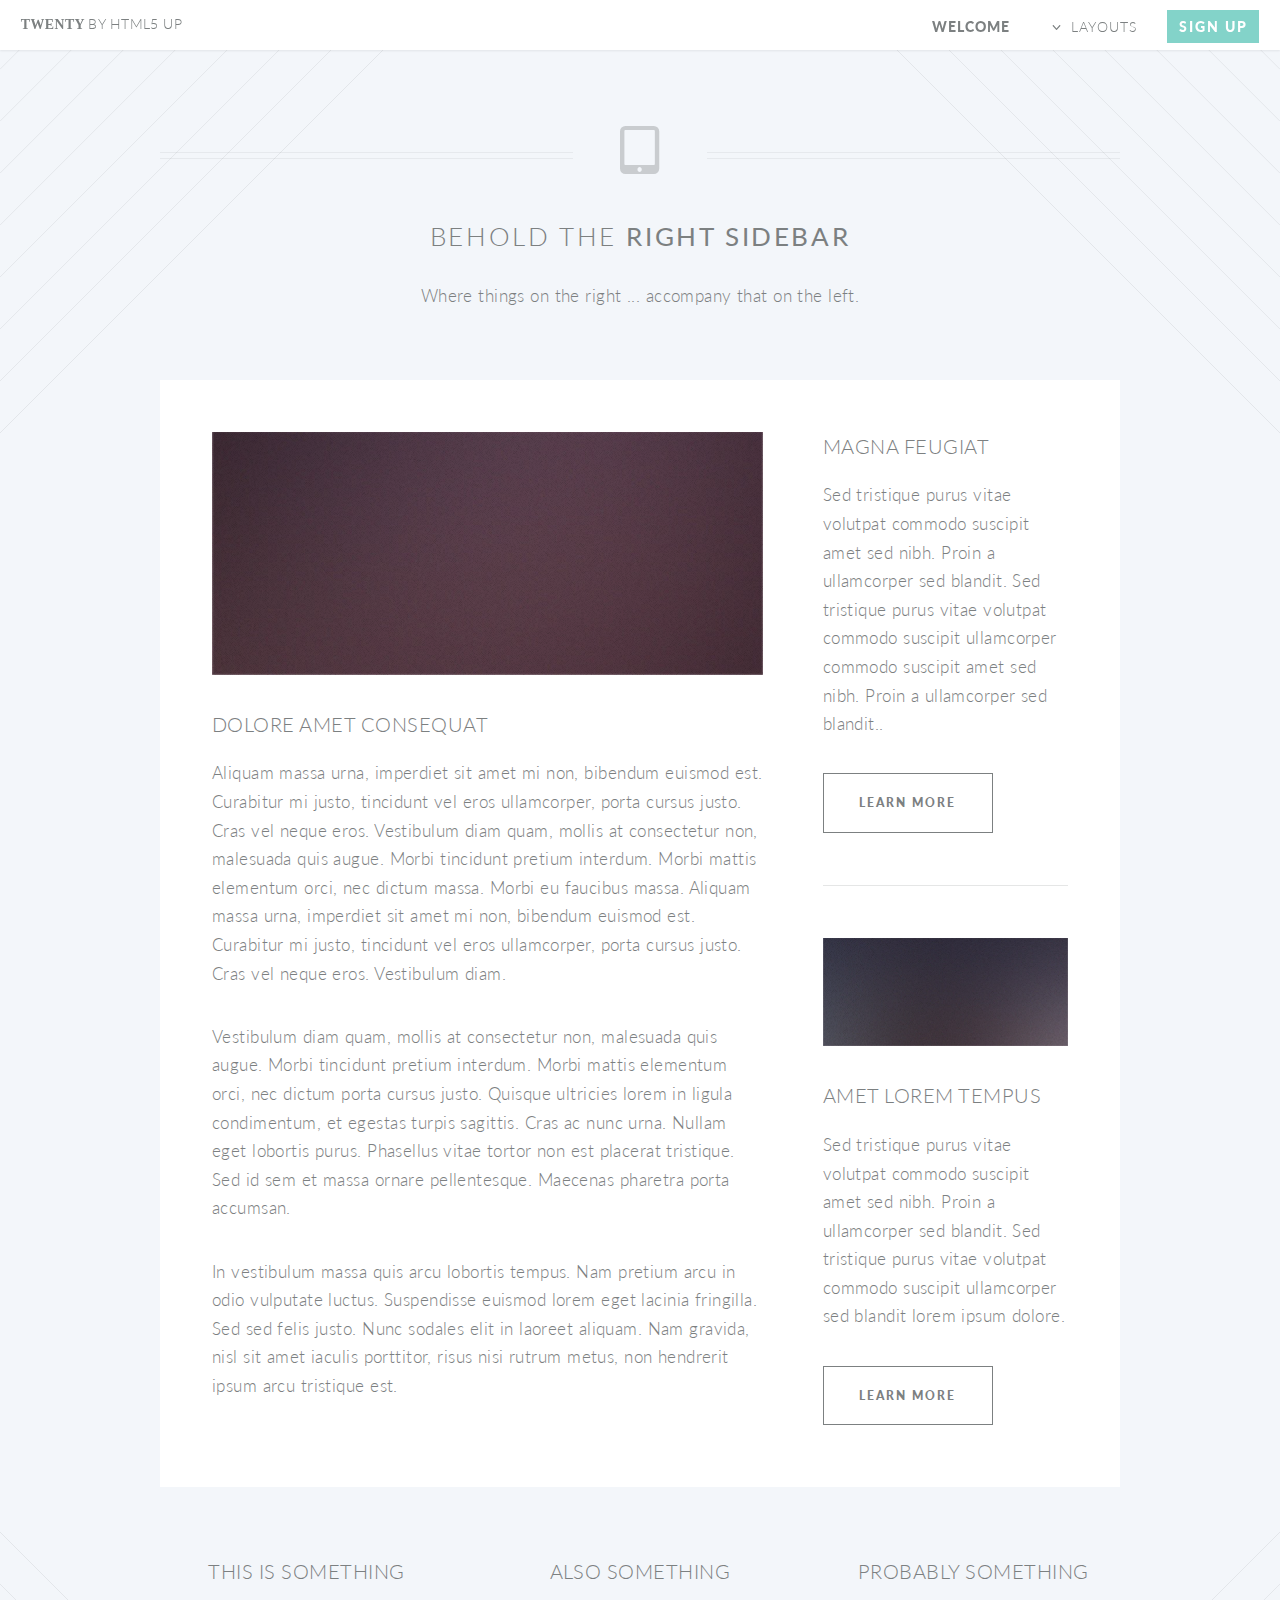
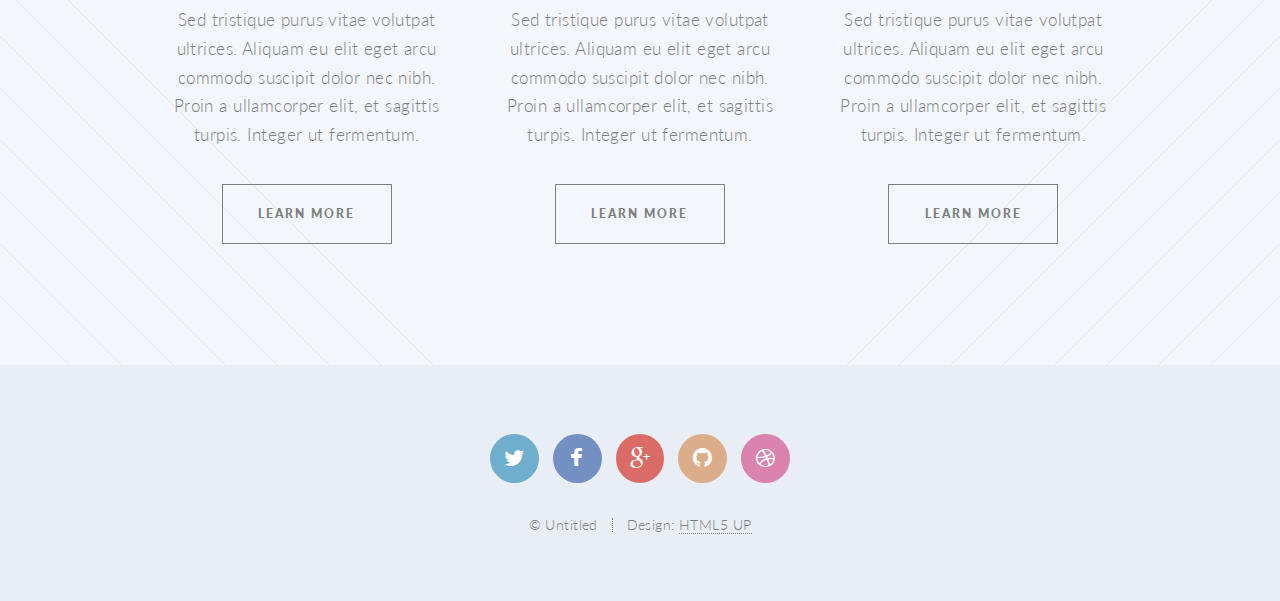
<file: right-sidebar.html>
<!DOCTYPE HTML>
<!--
	Twenty by HTML5 UP
	html5up.net | @n33co
	Free for personal and commercial use under the CCA 3.0 license (html5up.net/license)
-->
<html>
	<head>
		<title>Right Sidebar - Twenty by HTML5 UP</title>
		<meta http-equiv="content-type" content="text/html; charset=utf-8" />
		<meta name="description" content="" />
		<meta name="keywords" content="" />
		<!--[if lte IE 8]><script src="css/ie/html5shiv.js"></script><![endif]-->
		<script src="js/jquery.min.js"></script>
		<script src="js/jquery.dropotron.min.js"></script>
		<script src="js/jquery.scrolly.min.js"></script>
		<script src="js/jquery.scrollgress.min.js"></script>
		<script src="js/skel.min.js"></script>
		<script src="js/skel-layers.min.js"></script>
		<script src="js/init.js"></script>
		<noscript>
			<link rel="stylesheet" href="css/skel.css" />
			<link rel="stylesheet" href="css/style.css" />
			<link rel="stylesheet" href="css/style-wide.css" />
			<link rel="stylesheet" href="css/style-noscript.css" />
		</noscript>
		<!--[if lte IE 8]><link rel="stylesheet" href="css/ie/v8.css" /><![endif]-->
		<!--[if lte IE 9]><link rel="stylesheet" href="css/ie/v9.css" /><![endif]-->
	</head>
	<body class="right-sidebar">
	
		<!-- Header -->
			<header id="header">
				<h1 id="logo"><a href="index.html">Twenty <span>by HTML5 UP</span></a></h1>
				<nav id="nav">
					<ul>
						<li class="current"><a href="index.html">Welcome</a></li>
						<li class="submenu">
							<a href="">Layouts</a>
							<ul>
								<li><a href="left-sidebar.html">Left Sidebar</a></li>
								<li><a href="right-sidebar.html">Right Sidebar</a></li>
								<li><a href="no-sidebar.html">No Sidebar</a></li>
								<li><a href="contact.html">Contact</a></li>
								<li class="submenu">
									<a href="">Submenu</a>
									<ul>
										<li><a href="#">Dolore Sed</a></li>
										<li><a href="#">Consequat</a></li>
										<li><a href="#">Lorem Magna</a></li>
										<li><a href="#">Sed Magna</a></li>
										<li><a href="#">Ipsum Nisl</a></li>
									</ul>
								</li>
							</ul>
						</li>
						<li><a href="#" class="button special">Sign Up</a></li>
					</ul>
				</nav>
			</header>
		
		<!-- Main -->
			<article id="main">

				<header class="special container">
					<span class="icon fa-tablet"></span>
					<h2>Behold the <strong>Right Sidebar</strong></h2>
					<p>Where things on the right ... accompany that on the left.</p>
				</header>
					
				<!-- One -->
					<section class="wrapper style4 container">
					
						<div class="row oneandhalf">
							<div class="8u">
								
								<!-- Content -->
									<div class="content">
										<section>
											<a href="#" class="image featured"><img src="images/pic03.jpg" alt="" /></a>
											<header>
												<h3>Dolore Amet Consequat</h3>
											</header>
											<p>Aliquam massa urna, imperdiet sit amet mi non, bibendum euismod est. Curabitur mi justo, tincidunt vel eros ullamcorper, porta cursus justo. Cras vel neque eros. Vestibulum diam quam, mollis at consectetur non, malesuada quis augue. Morbi tincidunt pretium interdum. Morbi mattis elementum orci, nec dictum massa. Morbi eu faucibus massa. Aliquam massa urna, imperdiet sit amet mi non, bibendum euismod est. Curabitur mi justo, tincidunt vel eros ullamcorper, porta cursus justo. Cras vel neque eros. Vestibulum diam.</p>
											<p>Vestibulum diam quam, mollis at consectetur non, malesuada quis augue. Morbi tincidunt pretium interdum. Morbi mattis elementum orci, nec dictum porta cursus justo. Quisque ultricies lorem in ligula condimentum, et egestas turpis sagittis. Cras ac nunc urna. Nullam eget lobortis purus. Phasellus vitae tortor non est placerat tristique. Sed id sem et massa ornare pellentesque. Maecenas pharetra porta accumsan. </p>
											<p>In vestibulum massa quis arcu lobortis tempus. Nam pretium arcu in odio vulputate luctus. Suspendisse euismod lorem eget lacinia fringilla. Sed sed felis justo. Nunc sodales elit in laoreet aliquam. Nam gravida, nisl sit amet iaculis porttitor, risus nisi rutrum metus, non hendrerit ipsum arcu tristique est.</p>
										</section>
									</div>
	
							</div>
							<div class="4u">
								
								<!-- Sidebar -->
									<div class="sidebar">
										<section>
											<header>
												<h3>Magna Feugiat</h3>
											</header>
											<p>Sed tristique purus vitae volutpat commodo suscipit amet sed nibh. Proin a ullamcorper sed blandit. Sed tristique purus vitae volutpat commodo suscipit ullamcorper commodo suscipit amet sed nibh. Proin a ullamcorper sed blandit..</p>
											<footer>
												<ul class="buttons">
													<li><a href="#" class="button small">Learn More</a></li>
												</ul>
											</footer>
										</section>

										<section>
											<a href="#" class="image featured"><img src="images/pic04.jpg" alt="" /></a>
											<header>
												<h3>Amet Lorem Tempus</h3>
											</header>
											<p>Sed tristique purus vitae volutpat commodo suscipit amet sed nibh. Proin a ullamcorper sed blandit. Sed tristique purus vitae volutpat commodo suscipit ullamcorper sed blandit lorem ipsum dolore.</p>
											<footer>
												<ul class="buttons">
													<li><a href="#" class="button small">Learn More</a></li>
												</ul>
											</footer>
										</section>
									</div>

							</div>
						</div>					
					</section>

				<!-- Two -->
					<section class="wrapper style1 container special">
						<div class="row">
							<div class="4u">
							
								<section>
									<header>
										<h3>This is Something</h3>
									</header>
									<p>Sed tristique purus vitae volutpat ultrices. Aliquam eu elit eget arcu commodo suscipit dolor nec nibh. Proin a ullamcorper elit, et sagittis turpis. Integer ut fermentum.</p>
									<footer>
										<ul class="buttons">
											<li><a href="#" class="button small">Learn More</a></li>
										</ul>
									</footer>
								</section>
							
							</div>
							<div class="4u">
							
								<section>
									<header>
										<h3>Also Something</h3>
									</header>
									<p>Sed tristique purus vitae volutpat ultrices. Aliquam eu elit eget arcu commodo suscipit dolor nec nibh. Proin a ullamcorper elit, et sagittis turpis. Integer ut fermentum.</p>
									<footer>
										<ul class="buttons">
											<li><a href="#" class="button small">Learn More</a></li>
										</ul>
									</footer>
								</section>
							
							</div>
							<div class="4u">
							
								<section>
									<header>
										<h3>Probably Something</h3>
									</header>
									<p>Sed tristique purus vitae volutpat ultrices. Aliquam eu elit eget arcu commodo suscipit dolor nec nibh. Proin a ullamcorper elit, et sagittis turpis. Integer ut fermentum.</p>
									<footer>
										<ul class="buttons">
											<li><a href="#" class="button small">Learn More</a></li>
										</ul>
									</footer>
								</section>
							
							</div>
						</div>
					</section>
					
			</article>

		<!-- Footer -->
			<footer id="footer">
			
				<ul class="icons">
					<li><a href="#" class="icon circle fa-twitter"><span class="label">Twitter</span></a></li>
					<li><a href="#" class="icon circle fa-facebook"><span class="label">Facebook</span></a></li>
					<li><a href="#" class="icon circle fa-google-plus"><span class="label">Google+</span></a></li>
					<li><a href="#" class="icon circle fa-github"><span class="label">Github</span></a></li>
					<li><a href="#" class="icon circle fa-dribbble"><span class="label">Dribbble</span></a></li>
				</ul>
				
				<ul class="copyright">
					<li>&copy; Untitled</li><li>Design: <a href="http://html5up.net">HTML5 UP</a></li>
				</ul>
			
			</footer>

	</body>
</html>
</file>
<file: css/socicon.css>
@font-face {
    font-family: 'socicon';
    src: url('../fonts/socicon-webfont.eot');
    src: url('../fonts/socicon-webfont.eot?#iefix') format('embedded-opentype'),
         url('../fonts/socicon-webfont.woff') format('woff'),
         url('../fonts/socicon-webfont.ttf') format('truetype'),
         url('../fonts/socicon-webfont.svg#sociconregular') format('svg');
    font-weight: normal;
    font-style: normal;
}
.socicon {
  font-family: 'socicon';
}
.icon.circle:before {
  font-family: 'socicon';
}
.icon.circle.yelp {
  background: #af0606;
  color: white;
}
.icon.circle.yelp:before {
  content: 'h';
}
.icon.circle.google-plus {
  background: #dd4b39;
  color: white;
}
.icon.circle.google-plus:before {
  content: 'c';
}
</file>
<file: css/style-wide.css>
/*
	Twenty by HTML5 UP
	html5up.net | @n33co
	Free for personal and commercial use under the CCA 3.0 license (html5up.net/license)
*/

/* Basic */

	body, input, select, textarea {
		font-size: 14pt;
	}

/* Section/Article */

	header.special {
		padding-top: 5.5em;
		margin-bottom: 4em;
	}
</file>
<file: css/style-noscript.css>
/*
	Twenty by HTML5 UP
	html5up.net | @n33co
	Free for personal and commercial use under the CCA 3.0 license (html5up.net/license)
*/

/* Banner */

	#banner .inner {
		opacity: 1.0;
	}
</file>
<file: css/ie/v8.css>
/*
	Twenty by HTML5 UP
	html5up.net | @n33co
	Free for personal and commercial use under the CCA 3.0 license (html5up.net/license)
*/

/* Section/Article */

	section > .last-child,
	article > .last-child {
		margin-bottom: 0;
	}

	section.last-child,
	article.last-child {
		margin-bottom: 0;
	}

/* Banner */

	#banner {
		background-image: url("../../images/banner.jpg");
		background-repeat: no-repeat;
		background-size: cover;
		background-position: auto;
		-ms-behavior: url("css/ie/backgroundsize.min.htc");
	}

		#banner .inner {
			background: #341b2b;
		}

/* CTA  */

	#cta {
		background-image: url("../../images/banner.jpg");
		background-repeat: no-repeat;
		background-size: cover;
		background-position: auto;
		-ms-behavior: url("css/ie/backgroundsize.min.htc");
	}
</file>
<file: css/ie/v9.css>
/*
	Twenty by HTML5 UP
	html5up.net | @n33co
	Free for personal and commercial use under the CCA 3.0 license (html5up.net/license)
*/

/* Banner */

	#banner .inner {
		opacity: 1.0;
	}
</file>
<file: css/skel.css>
/* Resets (http://meyerweb.com/eric/tools/css/reset/ | v2.0 | 20110126 | License: none (public domain)) */

	html,body,div,span,applet,object,iframe,h1,h2,h3,h4,h5,h6,p,blockquote,pre,a,abbr,acronym,address,big,cite,code,del,dfn,em,img,ins,kbd,q,s,samp,small,strike,strong,sub,sup,tt,var,b,u,i,center,dl,dt,dd,ol,ul,li,fieldset,form,label,legend,table,caption,tbody,tfoot,thead,tr,th,td,article,aside,canvas,details,embed,figure,figcaption,footer,header,hgroup,menu,nav,output,ruby,section,summary,time,mark,audio,video{margin:0;padding:0;border:0;font-size:100%;font:inherit;vertical-align:baseline;}article,aside,details,figcaption,figure,footer,header,hgroup,menu,nav,section{display:block;}body{line-height:1;}ol,ul{list-style:none;}blockquote,q{quotes:none;}blockquote:before,blockquote:after,q:before,q:after{content:'';content:none;}table{border-collapse:collapse;border-spacing:0;}body{-webkit-text-size-adjust:none}

/* Box Model */

	*, *:before, *:after {
		-moz-box-sizing: border-box;
		-webkit-box-sizing: border-box;
		box-sizing: border-box;
	}

/* Container */

	body {
		/* min-width: (containers) */
		min-width: 1200px;
	}

	.container {
		margin-left: auto;
		margin-right: auto;
		
		/* width: (containers) */
		width: 1200px;
	}

	/* Modifiers */
	
		.container.small {
			/* width: (containers) * 0.75; */
			width: 900px;
		}

		.container.big {
			width: 100%;

			/* max-width: (containers) * 1.25; */
			max-width: 1500px;

			/* min-width: (containers); */
			min-width: 1200px;
		}

/* Grid */

	.\31 2u { width: 100% }
	.\31 1u { width: 91.6666666667% }
	.\31 0u { width: 83.3333333333% }
	.\39 u { width: 75% }
	.\38 u { width: 66.6666666667% }
	.\37 u { width: 58.3333333333% }
	.\36 u { width: 50% }
	.\35 u { width: 41.6666666667% }
	.\34 u { width: 33.3333333333% }
	.\33 u { width: 25% }
	.\32 u { width: 16.6666666667% }
	.\31 u { width: 8.3333333333% }
	.\-11u { margin-left: 91.6666666667% }
	.\-10u { margin-left: 83.3333333333% }
	.\-9u { margin-left: 75% }
	.\-8u { margin-left: 66.6666666667% }
	.\-7u { margin-left: 58.3333333333% }
	.\-6u { margin-left: 50% }
	.\-5u { margin-left: 41.6666666667% }
	.\-4u { margin-left: 33.3333333333% }
	.\-3u { margin-left: 25% }
	.\-2u { margin-left: 16.6666666667% }
	.\-1u { margin-left: 8.3333333333% }

	/* Rows */

		.row > * {
			float: left;
		}

		.row:after {
			content: '';
			display: block;
			clear: both;
			height: 0;
		}

		.row:first-child > * {
			padding-top: 0 !important;
		}

		/* Normal */

			.row > * {
				/* padding-left: (gutters) */
				padding-left: 40px;
			}

			.row + .row > * {
				/* padding: (gutters) 0 0 (gutters) */
				padding: 40px 0 0 40px;
			}

			.row {
				/* margin-left: -(gutters) */
				margin-left: -40px;
			}

		/* Flush */

			.row.flush > * {
				padding-left: 0;
			}

			.row + .row.flush > * {
				padding: 0;
			}

			.row.flush {
				margin-left: 0;
			}

		/* Quarter */

			.row.quarter > * {
				/* padding-left: (gutters * 0.25) */
				padding-left: 10px;
			}

			.row + .row.quarter > * {
				/* padding: (gutters * 0.25) 0 0 (gutters * 0.25) */
				padding: 10px 0 0 10px;
			}

			.row.quarter {
				/* margin-left: -(gutters * 0.25) */
				margin-left: -10px;
			}

		/* Half */

			.row.half > * {
				/* padding-left: (gutters * 0.5) */
				padding-left: 20px;
			}

			.row + .row.half > * {
				/* padding: (gutters * 0.5) 0 0 (gutters * 0.5) */
				padding: 20px 0 0 20px;
			}

			.row.half {
				/* margin-left: -(gutters * 0.5) */
				margin-left: -20px;
			}

		/* One and (a) Half */

			.row.oneandhalf > * {
				/* padding-left: (gutters * 1.5) */
				padding-left: 60px;
			}

			.row + .row.oneandhalf > * {
				/* padding: (gutters * 1.5) 0 0 (gutters * 1.5) */
				padding: 60px 0 0 60px;
			}

			.row.oneandhalf {
				/* margin-left: -(gutters * 1.5) */
				margin-left: -60px;
			}

		/* Double */

			.row.double > * {
				/* padding-left: (gutters * 2) */
				padding-left: 80px;
			}

			.row + .row.double > * {
				/* padding: (gutters * 2) 0 0 (gutters * 2) */
				padding: 80px 0 0 80px;
			}

			.row.double {
				/* margin-left: -(gutters * 2) */
				margin-left: -80px;
			}
</file>
<file: css/style.css>
@charset "UTF-8";
@import url("font-awesome.min.css");
@import url("http://fonts.googleapis.com/css?family=Lato:300,400,900");
/*
	Twenty by HTML5 UP
	html5up.net | @n33co
	Free for personal and commercial use under the CCA 3.0 license (html5up.net/license)
*/
/* Basic */
/* line 18, ../sass/style.scss */
body, #skel-layers-wrapper {
  background: #f3f6fa;
}

/* line 22, ../sass/style.scss */
body.is-loading * {
  -moz-animation: none !important;
  -webkit-animation: none !important;
  -o-animation: none !important;
  -ms-animation: none !important;
  animation: none !important;
  -moz-transition: none !important;
  -webkit-transition: none !important;
  -o-transition: none !important;
  -ms-transition: none !important;
  transition: none !important;
}

/* line 27, ../sass/style.scss */
body, input, select, textarea {
  color: #7c8081;
  font-family: 'Lato', sans-serif;
  font-size: 15pt;
  font-weight: 300;
  letter-spacing: 0.025em;
  line-height: 1.75em;
}

/* line 36, ../sass/style.scss */
a {
  -moz-transition: color 0.2s ease-in-out, border-color 0.2s ease-in-out, background-color 0.2s ease-in-out;
  -webkit-transition: color 0.2s ease-in-out, border-color 0.2s ease-in-out, background-color 0.2s ease-in-out;
  -o-transition: color 0.2s ease-in-out, border-color 0.2s ease-in-out, background-color 0.2s ease-in-out;
  -ms-transition: color 0.2s ease-in-out, border-color 0.2s ease-in-out, background-color 0.2s ease-in-out;
  transition: color 0.2s ease-in-out, border-color 0.2s ease-in-out, background-color 0.2s ease-in-out;
  color: #3fb1a3;
  text-decoration: none;
  border-bottom: dotted 1px;
}
/* line 42, ../sass/style.scss */
a:hover {
  border-bottom-color: transparent;
}

/* line 47, ../sass/style.scss */
strong, b {
  font-weight: 400;
}

/* line 51, ../sass/style.scss */
p, ul, ol, dl, table, blockquote {
  margin: 0 0 2em 0;
}

/* line 55, ../sass/style.scss */
h1, h2, h3, h4, h5, h6 {
  color: inherit;
  font-weight: 300;
  line-height: 1.75em;
  margin-bottom: 1em;
  text-transform: uppercase;
}
/* line 62, ../sass/style.scss */
h1 a, h2 a, h3 a, h4 a, h5 a, h6 a {
  color: inherit;
  text-decoration: none;
  border: 0;
}

/* line 69, ../sass/style.scss */
h2 {
  font-size: 1.5em;
  letter-spacing: 0.1em;
}

/* line 74, ../sass/style.scss */
h3 {
  font-size: 1.15em;
  letter-spacing: 0.025em;
}

/* line 79, ../sass/style.scss */
sub {
  font-size: 0.8em;
  position: relative;
  top: 0.5em;
}

/* line 85, ../sass/style.scss */
sup {
  font-size: 0.8em;
  position: relative;
  top: -0.5em;
}

/* line 91, ../sass/style.scss */
hr {
  border-top: solid 1px rgba(124, 128, 129, 0.2);
  border: 0;
  margin-bottom: 1.5em;
}

/* line 97, ../sass/style.scss */
blockquote {
  border-left: solid 0.5em rgba(124, 128, 129, 0.2);
  font-style: italic;
  padding: 1em 0 1em 2em;
}

/* Section/Article */
/* line 106, ../sass/style.scss */
section.special, article.special {
  text-align: center;
}

/* line 112, ../sass/style.scss */
header.major {
  padding-bottom: 2em;
}
/* line 116, ../sass/style.scss */
header.special {
  margin-bottom: 5em;
  padding-top: 7em;
  position: relative;
  text-align: center;
}
/* line 123, ../sass/style.scss */
header.special:before, header.special:after {
  border-bottom: solid 1.5px;
  border-top: solid 1.5px;
  content: '';
  height: 7px;
  opacity: 0.1;
  position: absolute;
  top: 1.75em;
  width: 43%;
}
/* line 134, ../sass/style.scss */
header.special:before {
  left: 0;
}
/* line 138, ../sass/style.scss */
header.special:after {
  right: 0;
}
/* line 142, ../sass/style.scss */
header.special h2 {
  margin-bottom: 0;
}
/* line 146, ../sass/style.scss */
header.special h2 + p {
  margin-bottom: 0;
  padding-top: 1.5em;
}
/* line 151, ../sass/style.scss */
header.special .icon {
  cursor: default;
  height: 7em;
  left: 0;
  position: absolute;
  text-align: center;
  top: 1em;
  width: 100%;
}
/* line 160, ../sass/style.scss */
header.special .icon:before {
  font-size: 3.5em;
  opacity: 0.35;
}

/* line 169, ../sass/style.scss */
footer > :last-child {
  margin-bottom: 0;
}
/* line 173, ../sass/style.scss */
footer.major {
  padding-top: 3em;
}

/* Form */
/* line 183, ../sass/style.scss */
input[type="text"],
input[type="password"],
input[type="email"],
textarea {
  -moz-transition: background-color 0.2s ease-in-out, border-color 0.2s ease-in-out;
  -webkit-transition: background-color 0.2s ease-in-out, border-color 0.2s ease-in-out;
  -o-transition: background-color 0.2s ease-in-out, border-color 0.2s ease-in-out;
  -ms-transition: background-color 0.2s ease-in-out, border-color 0.2s ease-in-out;
  transition: background-color 0.2s ease-in-out, border-color 0.2s ease-in-out;
  -moz-appearance: none;
  -webkit-appearance: none;
  -o-appearance: none;
  -ms-appearance: none;
  appearance: none;
  background: none;
  border: solid 1px rgba(124, 128, 129, 0.2);
  color: inherit;
  display: block;
  padding: 0.75em;
  text-decoration: none;
  width: 100%;
  outline: 0;
}
/* line 195, ../sass/style.scss */
input[type="text"]:focus,
input[type="password"]:focus,
input[type="email"]:focus,
textarea:focus {
  border-color: #83d3c9;
}

/* line 202, ../sass/style.scss */
input[type="text"],
input[type="password"],
input[type="email"] {
  line-height: 1em;
}

/* line 206, ../sass/style.scss */
::-webkit-input-placeholder {
  color: inherit;
  opacity: 0.5;
  position: relative;
  top: 3px;
}

/* line 213, ../sass/style.scss */
:-moz-placeholder {
  color: inherit;
  opacity: 0.5;
}

/* line 218, ../sass/style.scss */
::-moz-placeholder {
  color: inherit;
  opacity: 0.5;
}

/* line 223, ../sass/style.scss */
:-ms-input-placeholder {
  color: inherit;
  opacity: 0.5;
}

/* line 228, ../sass/style.scss */
.formerize-placeholder {
  color: rgba(124, 128, 129, 0.5) !important;
}

/* Image */
/* line 234, ../sass/style.scss */
.image {
  border: 0;
  position: relative;
}
/* line 238, ../sass/style.scss */
.image:before {
  background: url("images/overlay.png");
  content: '';
  height: 100%;
  left: 0;
  position: absolute;
  top: 0;
  width: 100%;
}
/* line 248, ../sass/style.scss */
.image.fit {
  display: block;
}
/* line 251, ../sass/style.scss */
.image.fit img {
  display: block;
  width: 100%;
}
/* line 257, ../sass/style.scss */
.image.featured {
  display: block;
  margin: 0 0 2em 0;
}
/* line 261, ../sass/style.scss */
.image.featured img {
  display: block;
  width: 100%;
}

/* Icon */
/* line 270, ../sass/style.scss */
.icon {
  position: relative;
}
/* line 22, ../sass/_mixins.scss */
.icon:before {
  -moz-osx-font-smoothing: grayscale;
  -webkit-font-smoothing: antialiased;
  font-family: FontAwesome;
  font-style: normal;
  font-weight: normal;
  text-transform: none !important;
}
/* line 274, ../sass/style.scss */
.icon.circle {
  -moz-transition: all 0.2s ease-in-out;
  -webkit-transition: all 0.2s ease-in-out;
  -o-transition: all 0.2s ease-in-out;
  -ms-transition: all 0.2s ease-in-out;
  transition: all 0.2s ease-in-out;
  border: 0;
  border-radius: 100%;
  display: inline-block;
  font-size: 1.25em;
  height: 2.25em;
  left: 0;
  line-height: 2.25em;
  text-align: center;
  text-decoration: none;
  top: 0;
  width: 2.25em;
}
/* line 288, ../sass/style.scss */
.icon.circle:hover {
  top: -0.2em;
}
/* line 292, ../sass/style.scss */
.icon.circle.fa-twitter {
  background: #70aecd;
  color: white;
}
/* line 296, ../sass/style.scss */
.icon.circle.fa-twitter:hover {
  background: #7fb7d2;
}
/* line 301, ../sass/style.scss */
.icon.circle.fa-facebook {
  background: #7490c3;
  color: white;
}
/* line 305, ../sass/style.scss */
.icon.circle.fa-facebook:hover {
  background: #829bc9;
}
/* line 310, ../sass/style.scss */
.icon.circle.fa-google-plus {
  background: #db6b67;
  color: white;
}
/* line 314, ../sass/style.scss */
.icon.circle.fa-google-plus:hover {
  background: #df7b77;
}
/* line 319, ../sass/style.scss */
.icon.circle.fa-github {
  background: #dcad8b;
  color: white;
}
/* line 323, ../sass/style.scss */
.icon.circle.fa-github:hover {
  background: #e1b89b;
}
/* line 328, ../sass/style.scss */
.icon.circle.fa-dribbble {
  background: #da83ae;
  color: white;
}
/* line 332, ../sass/style.scss */
.icon.circle.fa-dribbble:hover {
  background: #df93b8;
}
/* line 338, ../sass/style.scss */
.icon.featured {
  cursor: default;
  display: block;
  margin: 0 0 1.5em 0;
  opacity: 0.35;
  text-align: center;
}
/* line 345, ../sass/style.scss */
.icon.featured:before {
  font-size: 5em;
  line-height: 1em;
}
/* line 351, ../sass/style.scss */
.icon > .label {
  display: none;
}

/* List */
/* line 359, ../sass/style.scss */
ol.default {
  list-style: decimal;
  padding-left: 1.25em;
}
/* line 363, ../sass/style.scss */
ol.default li {
  padding-left: 0.25em;
}

/* line 370, ../sass/style.scss */
ul.default {
  list-style: disc;
  padding-left: 1em;
}
/* line 374, ../sass/style.scss */
ul.default li {
  padding-left: 0.5em;
}
/* line 379, ../sass/style.scss */
ul.icons {
  cursor: default;
}
/* line 382, ../sass/style.scss */
ul.icons li {
  display: inline-block;
  line-height: 1em;
  padding-left: 0.5em;
}
/* line 387, ../sass/style.scss */
ul.icons li:first-child {
  padding-left: 0;
}
/* line 393, ../sass/style.scss */
ul.featured-icons {
  cursor: default;
  margin: -0.75em 0 0 0;
  opacity: 0.35;
  overflow: hidden;
  position: relative;
}
/* line 400, ../sass/style.scss */
ul.featured-icons li {
  display: block;
  float: left;
  text-align: center;
  width: 50%;
}
/* line 406, ../sass/style.scss */
ul.featured-icons li .icon {
  display: inline-block;
  font-size: 6.25em;
  height: 1.25em;
  line-height: 1.25em;
  width: 1em;
}
/* line 416, ../sass/style.scss */
ul.buttons {
  cursor: default;
}
/* line 419, ../sass/style.scss */
ul.buttons:last-child {
  margin-bottom: 0;
}
/* line 423, ../sass/style.scss */
ul.buttons li {
  display: inline-block;
  padding: 0 0 0 1.5em;
}
/* line 427, ../sass/style.scss */
ul.buttons li:first-child {
  padding: 0;
}
/* line 433, ../sass/style.scss */
ul.buttons.vertical li {
  display: block;
  padding: 1.5em 0 0 0;
}
/* line 437, ../sass/style.scss */
ul.buttons.vertical li:first-child {
  padding: 0;
}

/* Table */
/* line 447, ../sass/style.scss */
table {
  width: 100%;
}
/* line 450, ../sass/style.scss */
table.default {
  width: 100%;
}
/* line 454, ../sass/style.scss */
table.default tbody tr {
  border-bottom: solid 1px rgba(124, 128, 129, 0.2);
}
/* line 459, ../sass/style.scss */
table.default td {
  padding: 0.5em 1em 0.5em 1em;
}
/* line 463, ../sass/style.scss */
table.default th {
  font-weight: 400;
  padding: 0.5em 1em 0.5em 1em;
  text-align: left;
}
/* line 469, ../sass/style.scss */
table.default thead {
  background: #7c8081;
  color: #fff;
}

/* Button */
/* line 487, ../sass/style.scss */
input[type="button"],
input[type="submit"],
input[type="reset"],
.button {
  -moz-appearance: none;
  -webkit-appearance: none;
  -o-appearance: none;
  -ms-appearance: none;
  appearance: none;
  -moz-transition: color 0.2s ease-in-out, border-color 0.2s ease-in-out, background-color 0.2s ease-in-out;
  -webkit-transition: color 0.2s ease-in-out, border-color 0.2s ease-in-out, background-color 0.2s ease-in-out;
  -o-transition: color 0.2s ease-in-out, border-color 0.2s ease-in-out, background-color 0.2s ease-in-out;
  -ms-transition: color 0.2s ease-in-out, border-color 0.2s ease-in-out, background-color 0.2s ease-in-out;
  transition: color 0.2s ease-in-out, border-color 0.2s ease-in-out, background-color 0.2s ease-in-out;
  background: none;
  border: solid 1px;
  color: inherit;
  cursor: pointer;
  display: inline-block;
  font-size: 0.8em;
  font-weight: 900;
  letter-spacing: 2px;
  min-width: 18em;
  padding: 0 0.75em;
  line-height: 3.75em;
  text-align: center;
  text-decoration: none;
  text-transform: uppercase;
}
/* line 505, ../sass/style.scss */
input[type="button"]:hover,
input[type="submit"]:hover,
input[type="reset"]:hover,
.button:hover {
  background: rgba(188, 202, 206, 0.15);
  border-color: inherit;
}
/* line 510, ../sass/style.scss */
input[type="button"].special,
input[type="submit"].special,
input[type="reset"].special,
.button.special {
  background: #83d3c9;
  border-color: #83d3c9;
  color: white !important;
}
/* line 515, ../sass/style.scss */
input[type="button"].special:hover,
input[type="submit"].special:hover,
input[type="reset"].special:hover,
.button.special:hover {
  background: #96dad1 !important;
  border-color: #96dad1 !important;
}
/* line 521, ../sass/style.scss */
input[type="button"].fit,
input[type="submit"].fit,
input[type="reset"].fit,
.button.fit {
  width: 100%;
}
/* line 525, ../sass/style.scss */
input[type="button"].small,
input[type="submit"].small,
input[type="reset"].small,
.button.small {
  font-size: 0.7em;
  min-width: 14em;
  padding: 0.5em 0;
}

/* Wrapper */
/* line 534, ../sass/style.scss */
.wrapper {
  margin-bottom: 5em;
  padding: 5em;
}
/* line 538, ../sass/style.scss */
.wrapper.style1 {
  padding: 0;
}
/* line 542, ../sass/style.scss */
.wrapper.style2 {
  background-color: #83d3c9;
  background-image: url("images/light-bl.svg"), url("images/light-br.svg");
  background-position: bottom left, bottom right;
  background-repeat: no-repeat, no-repeat;
  background-size: 25em, 25em;
  color: white;
}
/* line 551, ../sass/style.scss */
.wrapper.style2 .button:hover {
  background: rgba(255, 255, 255, 0.15) !important;
}
/* line 555, ../sass/style.scss */
.wrapper.style2 .button.special {
  background: white;
  border-color: white;
  color: #83d3c9 !important;
}
/* line 560, ../sass/style.scss */
.wrapper.style2 .button.special:hover {
  border-color: inherit !important;
  color: white !important;
}
/* line 568, ../sass/style.scss */
.wrapper.style3 {
  background: white;
  color: inherit;
}
/* line 573, ../sass/style.scss */
.wrapper.style4 {
  background: white;
  color: inherit;
  padding: 4em;
}

/* Header */
@-moz-keyframes reveal-header {
  /* line 582, ../sass/style.scss */
  0% {
    top: -5em;
  }

  /* line 582, ../sass/style.scss */
  100% {
    top: 0;
  }
}

@-webkit-keyframes reveal-header {
  /* line 583, ../sass/style.scss */
  0% {
    top: -5em;
  }

  /* line 583, ../sass/style.scss */
  100% {
    top: 0;
  }
}

@-o-keyframes reveal-header {
  /* line 584, ../sass/style.scss */
  0% {
    top: -5em;
  }

  /* line 584, ../sass/style.scss */
  100% {
    top: 0;
  }
}

@-ms-keyframes reveal-header {
  /* line 585, ../sass/style.scss */
  0% {
    top: -5em;
  }

  /* line 585, ../sass/style.scss */
  100% {
    top: 0;
  }
}

@keyframes reveal-header {
  /* line 586, ../sass/style.scss */
  0% {
    top: -5em;
  }

  /* line 586, ../sass/style.scss */
  100% {
    top: 0;
  }
}

/* line 588, ../sass/style.scss */
#header {
  background: white;
  box-shadow: 0 1px 2px 0 rgba(0, 0, 0, 0.075);
  color: inherit;
  cursor: default;
  font-size: 0.8em;
  left: 0;
  padding: 1em 1.5em;
  position: fixed;
  top: 0;
  width: 100%;
  z-index: 10000;
}
/* line 601, ../sass/style.scss */
#header h1 {
  font-weight: 900;
  margin: 0;
}
/* line 605, ../sass/style.scss */
#header h1 span {
  font-weight: 300;
}
/* line 610, ../sass/style.scss */
#header nav {
  letter-spacing: 0.075em;
  position: absolute;
  right: 1.5em;
  text-transform: uppercase;
  top: 0.75em;
}
/* line 618, ../sass/style.scss */
#header nav ul li {
  display: inline-block;
  margin-left: 1.5em;
}
/* line 622, ../sass/style.scss */
#header nav ul li > ul {
  display: none;
}
/* line 626, ../sass/style.scss */
#header nav ul li a {
  border: solid 1px transparent;
  color: inherit;
  display: inline-block;
  line-height: 1em;
  padding: 0.6em 0.75em;
  text-decoration: none;
}
/* line 638, ../sass/style.scss */
#header nav ul li input[type="button"],
#header nav ul li input[type="submit"],
#header nav ul li input[type="reset"],
#header nav ul li .button {
  font-size: 1em;
  min-width: 0;
  width: auto;
}
/* line 22, ../sass/_mixins.scss */
#header nav ul li.submenu > a:before {
  -moz-osx-font-smoothing: grayscale;
  -webkit-font-smoothing: antialiased;
  font-family: FontAwesome;
  font-style: normal;
  font-weight: normal;
  text-transform: none !important;
}
/* line 648, ../sass/style.scss */
#header nav ul li.submenu > a:before {
  content: '\f107';
  margin-right: 0.65em;
}
/* line 657, ../sass/style.scss */
#header nav ul li.active > a, #header nav ul li:hover > a {
  -moz-transition: all 0.2s ease-in-out;
  -webkit-transition: all 0.2s ease-in-out;
  -o-transition: all 0.2s ease-in-out;
  -ms-transition: all 0.2s ease-in-out;
  transition: all 0.2s ease-in-out;
  background: rgba(188, 202, 206, 0.15);
}
/* line 664, ../sass/style.scss */
#header nav ul li.current > a {
  font-weight: 900;
}
/* line 672, ../sass/style.scss */
#header.reveal {
  -moz-animation: reveal-header 0.5s;
  -webkit-animation: reveal-header 0.5s;
  -o-animation: reveal-header 0.5s;
  -ms-animation: reveal-header 0.5s;
  animation: reveal-header 0.5s;
}
/* line 676, ../sass/style.scss */
#header.alt {
  -moz-animation: none;
  -webkit-animation: none;
  -o-animation: none;
  -ms-animation: none;
  animation: none;
  background: transparent;
  box-shadow: none;
  color: white;
  padding: 2em 2.5em;
  position: absolute;
}
/* line 684, ../sass/style.scss */
#header.alt nav {
  right: 2.5em;
  top: 1.75em;
}
/* line 692, ../sass/style.scss */
#header.alt nav ul li.active > a, #header.alt nav ul li:hover > a {
  border: solid 1px;
}

/* Dropotron */
/* line 704, ../sass/style.scss */
.dropotron {
  background: #fff;
  box-shadow: 0 1px 2px 0 rgba(0, 0, 0, 0.075);
  line-height: 2.25em;
  min-width: 13em;
  padding: 1em 0;
  text-transform: uppercase;
  margin-top: calc(-1em + 1px);
}
/* line 713, ../sass/style.scss */
.dropotron.level-0 {
  font-size: 0.7em;
  font-weight: 400;
  margin-top: 1.5em;
}
/* line 718, ../sass/style.scss */
.dropotron.level-0:before {
  border-bottom: solid 0.5em #fff;
  border-left: solid 0.5em transparent;
  border-right: solid 0.5em transparent;
  content: '';
  left: 0.75em;
  position: absolute;
  top: -0.45em;
}
/* line 729, ../sass/style.scss */
.dropotron > li {
  border-top: solid 1px rgba(124, 128, 129, 0.2);
}
/* line 732, ../sass/style.scss */
.dropotron > li > a {
  -moz-transition: none;
  -webkit-transition: none;
  -o-transition: none;
  -ms-transition: none;
  transition: none;
  color: inherit;
  text-decoration: none;
  padding: 0 1em;
  border: 0;
}
/* line 741, ../sass/style.scss */
.dropotron > li:hover > a {
  background: #83d3c9;
  color: white;
}
/* line 747, ../sass/style.scss */
.dropotron > li:first-child {
  border-top: 0;
}

/* Banner */
@-moz-keyframes reveal-banner {
  /* line 755, ../sass/style.scss */
  0% {
    opacity: 0;
  }

  /* line 755, ../sass/style.scss */
  100% {
    opacity: 1;
  }
}

@-webkit-keyframes reveal-banner {
  /* line 756, ../sass/style.scss */
  0% {
    opacity: 0;
  }

  /* line 756, ../sass/style.scss */
  100% {
    opacity: 1;
  }
}

@-o-keyframes reveal-banner {
  /* line 757, ../sass/style.scss */
  0% {
    opacity: 0;
  }

  /* line 757, ../sass/style.scss */
  100% {
    opacity: 1;
  }
}

@-ms-keyframes reveal-banner {
  /* line 758, ../sass/style.scss */
  0% {
    opacity: 0;
  }

  /* line 758, ../sass/style.scss */
  100% {
    opacity: 1;
  }
}

@keyframes reveal-banner {
  /* line 759, ../sass/style.scss */
  0% {
    opacity: 0;
  }

  /* line 759, ../sass/style.scss */
  100% {
    opacity: 1;
  }
}

/* line 761, ../sass/style.scss */
#banner {
  background-attachment: scroll, scroll, scroll, fixed;
  background-color: #645862;
  background-image: url("images/light-bl.svg"), url("images/light-br.svg"), url("images/overlay.png"), url("http://www.middletonteam.com/wp-content/uploads/2011/08/141244721.jpg");
  background-position: bottom left, bottom right, top left, top center;
  background-repeat: no-repeat, no-repeat, repeat, no-repeat;
  background-size: 25em, 25em, auto, cover;
  color: white;
  cursor: default;
  padding: 6em 0;
  text-align: center;
}
/* line 773, ../sass/style.scss */
#banner .inner {
  -moz-animation: reveal-banner 1s 0.25s ease-in-out;
  -webkit-animation: reveal-banner 1s 0.25s ease-in-out;
  -o-animation: reveal-banner 1s 0.25s ease-in-out;
  -ms-animation: reveal-banner 1s 0.25s ease-in-out;
  animation: reveal-banner 1s 0.25s ease-in-out;
  -moz-animation-fill-mode: forwards;
  -webkit-animation-fill-mode: forwards;
  -o-animation-fill-mode: forwards;
  -ms-animation-fill-mode: forwards;
  animation-fill-mode: forwards;
  background: rgba(52, 27, 43, 0.5);
  color: white;
  display: inline-block;
  opacity: 0;
  padding: 3em;
  text-align: center;
}
/* line 783, ../sass/style.scss */
#banner .inner header {
  display: inline-block;
  border-bottom: solid 2px;
  border-top: solid 2px;
  margin: 0 0 2em 0;
  padding: 3px 0 3px 0;
}
/* line 790, ../sass/style.scss */
#banner .inner header h2 {
  border-bottom: solid 2px;
  border-top: solid 2px;
  font-size: 2.5em;
  font-weight: 900;
  letter-spacing: 0.2em;
  margin: 0;
  padding-left: 0.05em;
  position: relative;
  text-transform: uppercase;
  font-family: 'Cinzel';
}
/* line 803, ../sass/style.scss */
#banner .inner p {
  letter-spacing: 0.1em;
  margin: 0;
  text-transform: uppercase;
}
/* line 808, ../sass/style.scss */
#banner .inner p a {
  color: inherit;
  font-weight: 400;
  text-decoration: none;
}
/* line 815, ../sass/style.scss */
#banner .inner footer {
  margin: 2em 0 0 0;
}

/* Main */
/* line 823, ../sass/style.scss */
#main {
  background-image: url("images/dark-tl.svg"), url("images/dark-tr.svg"), url("images/dark-bl.svg"), url("images/dark-br.svg");
  background-position: top left, top right, bottom left, bottom right;
  background-repeat: no-repeat;
  background-size: 25em;
  padding: 7em 0;
}
/* line 830, ../sass/style.scss */
#main > :last-child {
  margin-bottom: 0;
}
/* line 835, ../sass/style.scss */
#main .sidebar section {
  border-top: solid 1px rgba(124, 128, 129, 0.2);
  margin: 3em 0 0 0;
  padding: 3em 0 0 0;
}
/* line 840, ../sass/style.scss */
#main .sidebar section:first-child {
  border-top: 0;
  padding-top: 0;
  margin-top: 0;
}

/* line 849, ../sass/style.scss */
body.index #main {
  padding-top: 5em;
}

/* CTA */
/* line 855, ../sass/style.scss */
#cta {
  background-attachment: scroll, scroll, scroll, fixed;
  background-color: #645862;
  background-image: url("images/light-tl.svg"), url("images/light-tr.svg"), url("images/overlay.png"), url("../images/banner.jpg");
  background-position: top left, top right, top left, bottom center;
  background-repeat: no-repeat, no-repeat, repeat, no-repeat;
  background-size: 25em, 25em, auto, cover;
  color: white;
  padding: 5em;
  text-align: center;
}
/* line 866, ../sass/style.scss */
#cta header {
  margin-bottom: 2em;
}

/* Footer */
/* line 873, ../sass/style.scss */
#footer {
  background: #e8eef4;
  color: #7c8081;
  padding: 5em 5em 10em 5em;
  text-align: center;
}
/* line 879, ../sass/style.scss */
#footer .copyright {
  font-size: 0.8em;
  line-height: 1em;
}
/* line 883, ../sass/style.scss */
#footer .copyright a {
  color: inherit;
}
/* line 887, ../sass/style.scss */
#footer .copyright li {
  display: inline-block;
  margin-left: 1em;
  padding-left: 1em;
  border-left: dotted 1px;
}
/* line 893, ../sass/style.scss */
#footer .copyright li:first-child {
  margin: 0;
  padding: 0;
  border: 0;
}

/* Layer */
/* line 905, ../sass/style.scss */
#topButton .toggle {
  height: 100%;
  left: 0;
  position: absolute;
  text-align: center;
  top: 0;
  width: 100%;
}
/* line 22, ../sass/_mixins.scss */
#topButton .toggle:before {
  -moz-osx-font-smoothing: grayscale;
  -webkit-font-smoothing: antialiased;
  font-family: FontAwesome;
  font-style: normal;
  font-weight: normal;
  text-transform: none !important;
}
/* line 914, ../sass/style.scss */
#topButton .toggle:before {
  color: white;
  content: '\f039';
  font-size: 0.75em;
  height: 30px;
  left: 0;
  line-height: 30px;
  opacity: 0.5;
  position: absolute;
  top: 0;
  width: 100%;
  z-index: 1;
}
/* line 928, ../sass/style.scss */
#topButton .toggle:after {
  background: rgba(163, 169, 170, 0.75);
  border-radius: 0 0 4px 4px;
  content: '';
  height: 30px;
  left: 50%;
  margin-left: -40px;
  position: absolute;
  top: 0;
  width: 80px;
}

/* line 943, ../sass/style.scss */
#sideButton .toggle {
  height: 100%;
  left: 0;
  position: absolute;
  text-align: center;
  top: 0;
  width: 100%;
}
/* line 22, ../sass/_mixins.scss */
#sideButton .toggle:before {
  -moz-osx-font-smoothing: grayscale;
  -webkit-font-smoothing: antialiased;
  font-family: FontAwesome;
  font-style: normal;
  font-weight: normal;
  text-transform: none !important;
}
/* line 952, ../sass/style.scss */
#sideButton .toggle:before {
  color: white;
  content: '\f039';
  font-size: 1em;
  height: 40px;
  left: 10px;
  line-height: 40px;
  opacity: 0.5;
  position: absolute;
  top: 11px;
  width: 60px;
  z-index: 1;
}
/* line 966, ../sass/style.scss */
#sideButton .toggle:after {
  background: rgba(163, 169, 170, 0.75);
  border-radius: 2px;
  content: '';
  height: 40px;
  left: 10px;
  position: absolute;
  top: 10px;
  width: 60px;
}

/* line 980, ../sass/style.scss */
#topPanel,
#sidePanel {
  background: #1c2021;
  color: white;
  font-size: 0.8em;
  letter-spacing: 0.075em;
  text-transform: uppercase;
}
/* line 987, ../sass/style.scss */
#topPanel nav,
#sidePanel nav {
  padding: 0.25em 0.5em 1em 0.5em;
}
/* line 991, ../sass/style.scss */
#topPanel .link,
#sidePanel .link {
  border: 0;
  border-top: solid 1px rgba(255, 255, 255, 0.05);
  color: inherit;
  display: block;
  height: 3em;
  line-height: 3em;
  opacity: 0.75;
  text-decoration: none;
}
/* line 1001, ../sass/style.scss */
#topPanel .link.depth-0,
#sidePanel .link.depth-0 {
  font-weight: 900;
}
/* line 1005, ../sass/style.scss */
#topPanel .link:first-child,
#sidePanel .link:first-child {
  border-top: 0;
}
/* line 1010, ../sass/style.scss */
#topPanel .indent-1,
#sidePanel .indent-1 {
  display: inline-block;
  width: 1em;
}
/* line 1011, ../sass/style.scss */
#topPanel .indent-2,
#sidePanel .indent-2 {
  display: inline-block;
  width: 2em;
}
/* line 1012, ../sass/style.scss */
#topPanel .indent-3,
#sidePanel .indent-3 {
  display: inline-block;
  width: 3em;
}
/* line 1013, ../sass/style.scss */
#topPanel .indent-4,
#sidePanel .indent-4 {
  display: inline-block;
  width: 4em;
}
/* line 1014, ../sass/style.scss */
#topPanel .indent-5,
#sidePanel .indent-5 {
  display: inline-block;
  width: 5em;
}

#logo {
  font-family: 'Cinzel';
}
#logo span {
  font-family: 'Lato';
}
#cta h2 strong {
  font-family: 'Cinzel';
  font-size: 48px;
}
#cta .address {
  font-size:22px;
}
</file>
